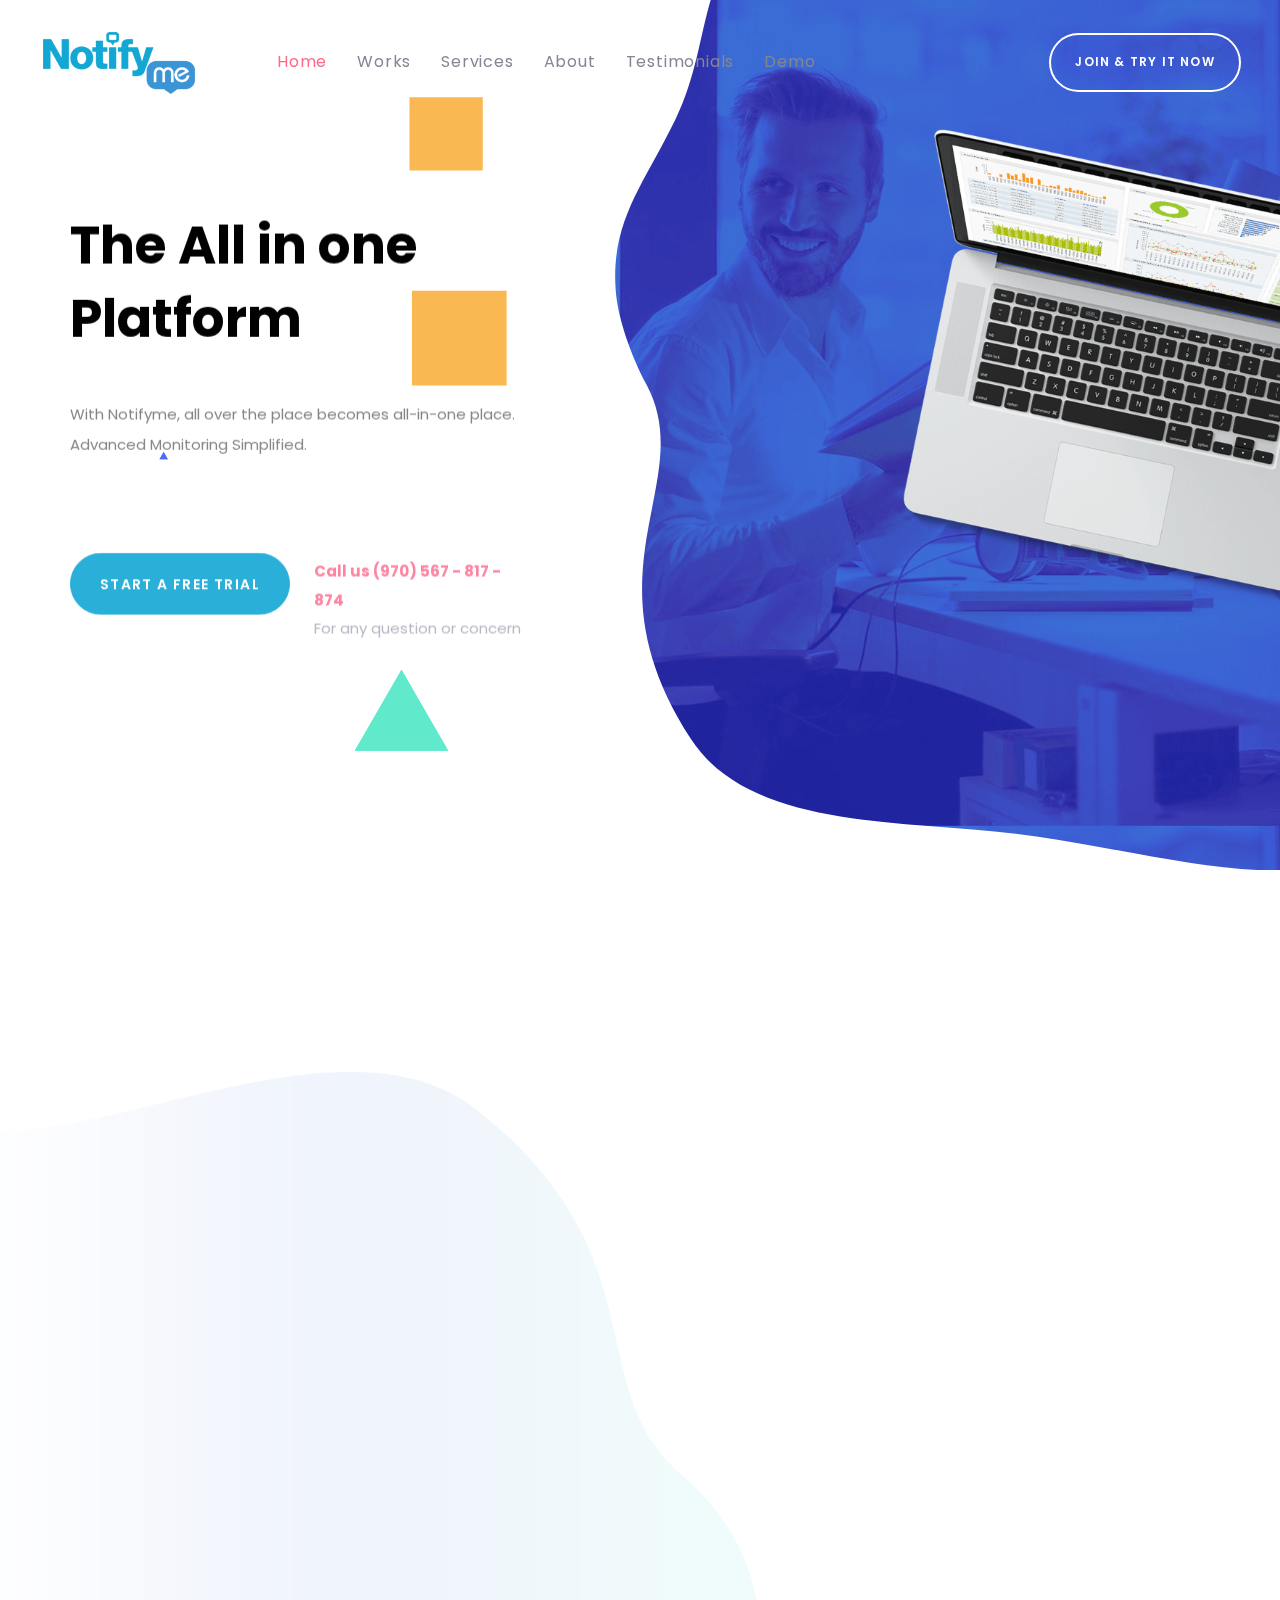
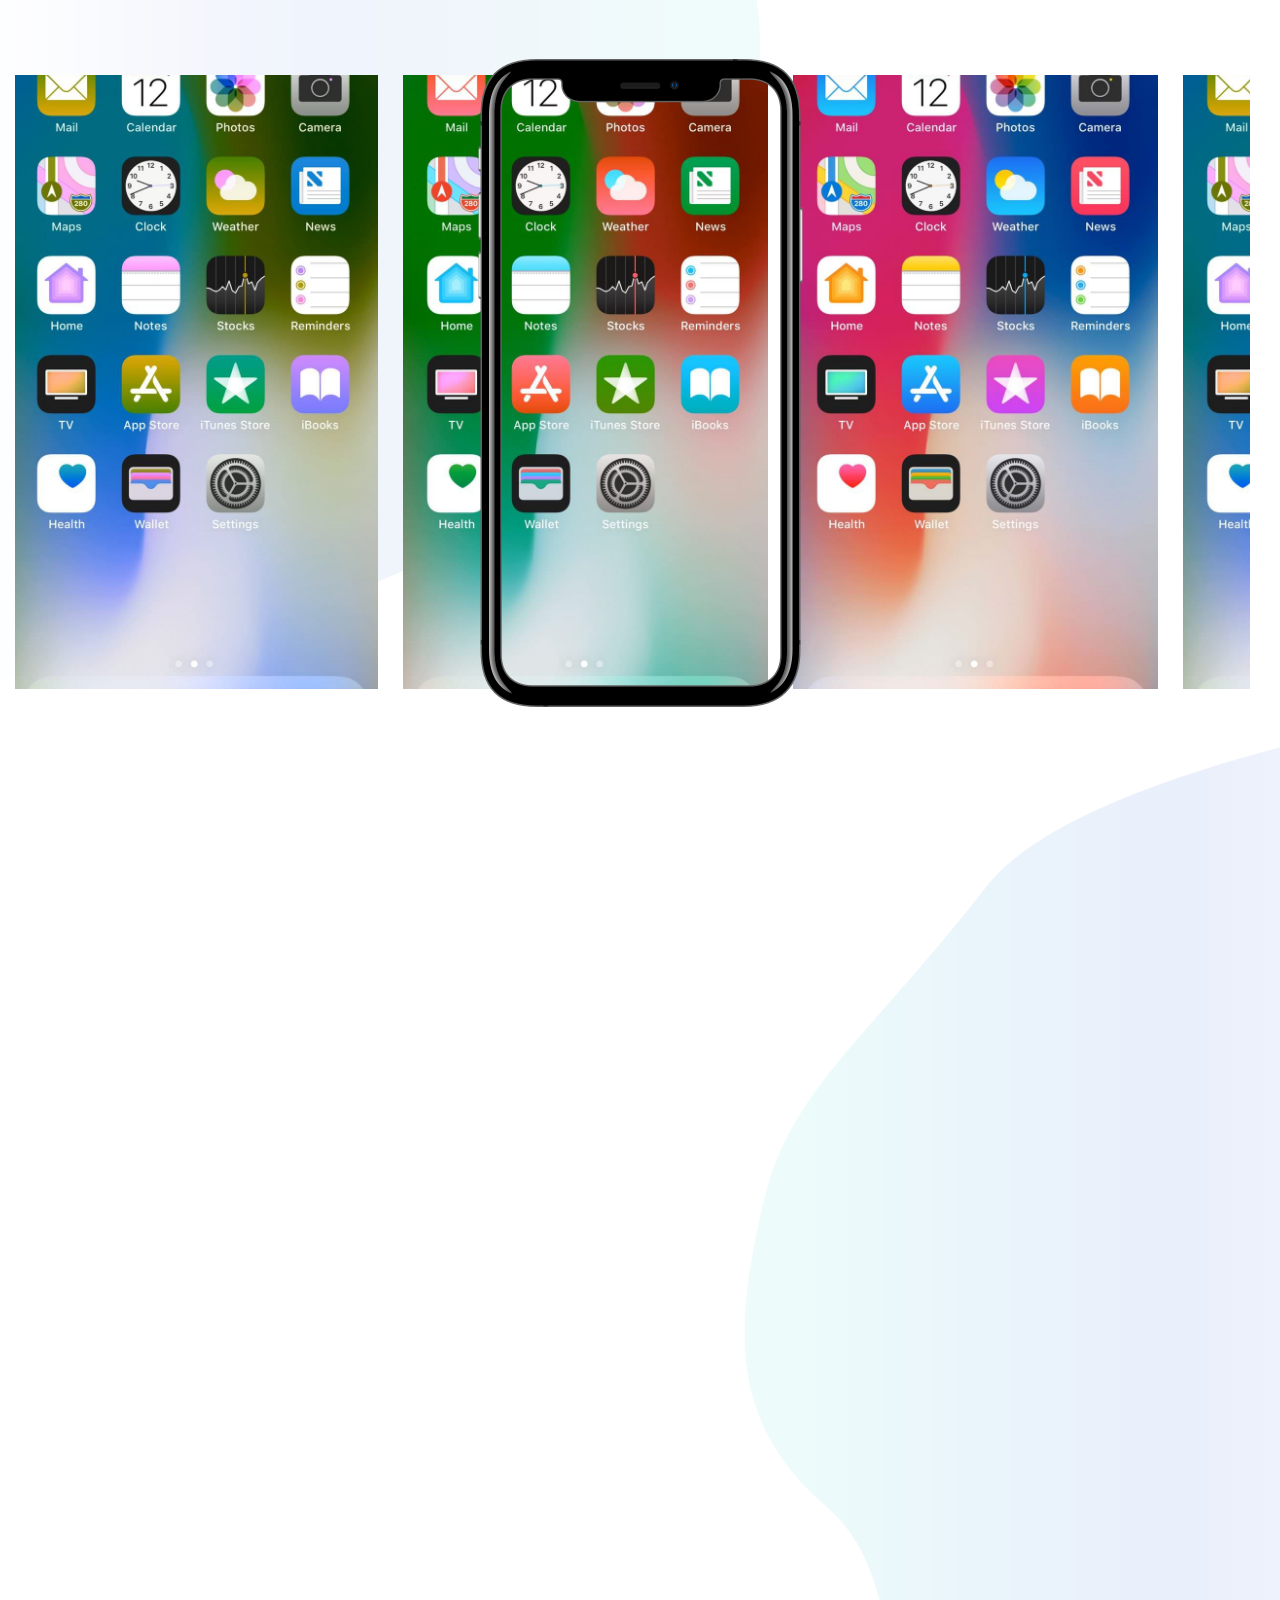
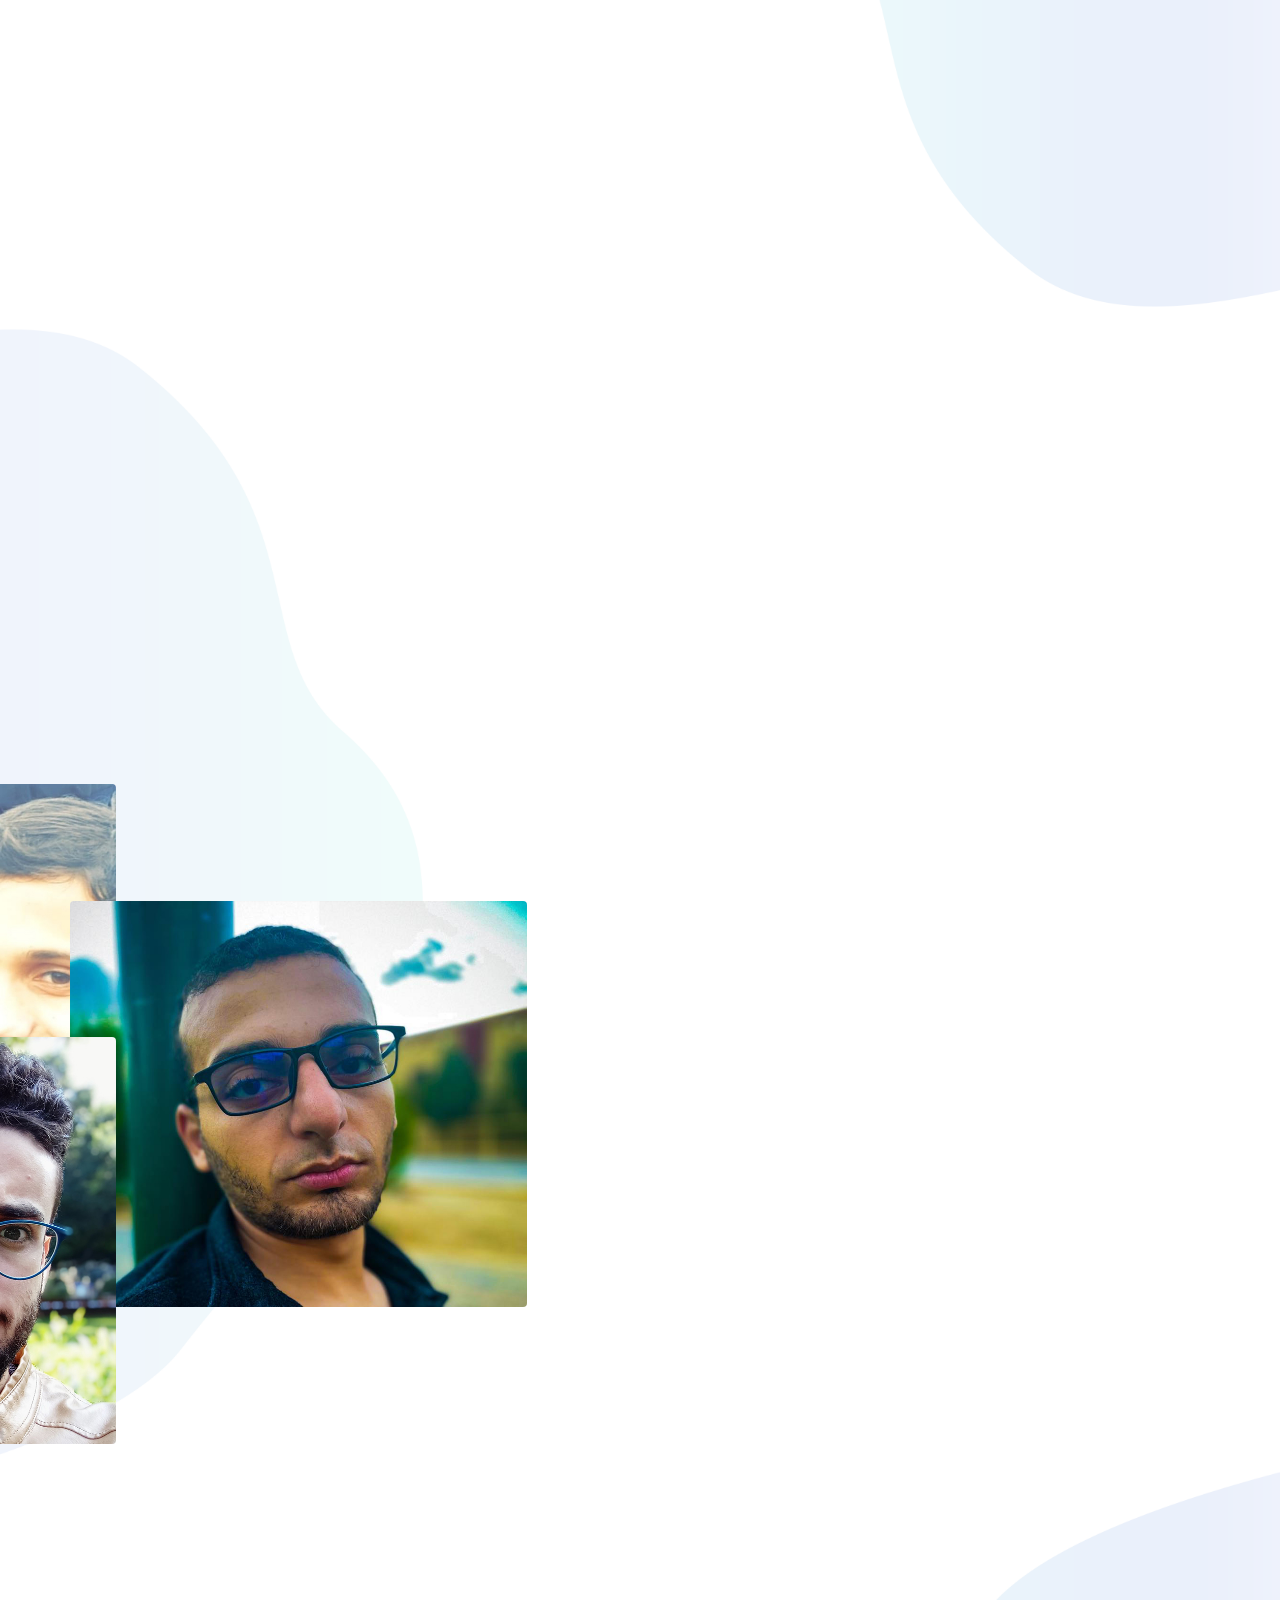
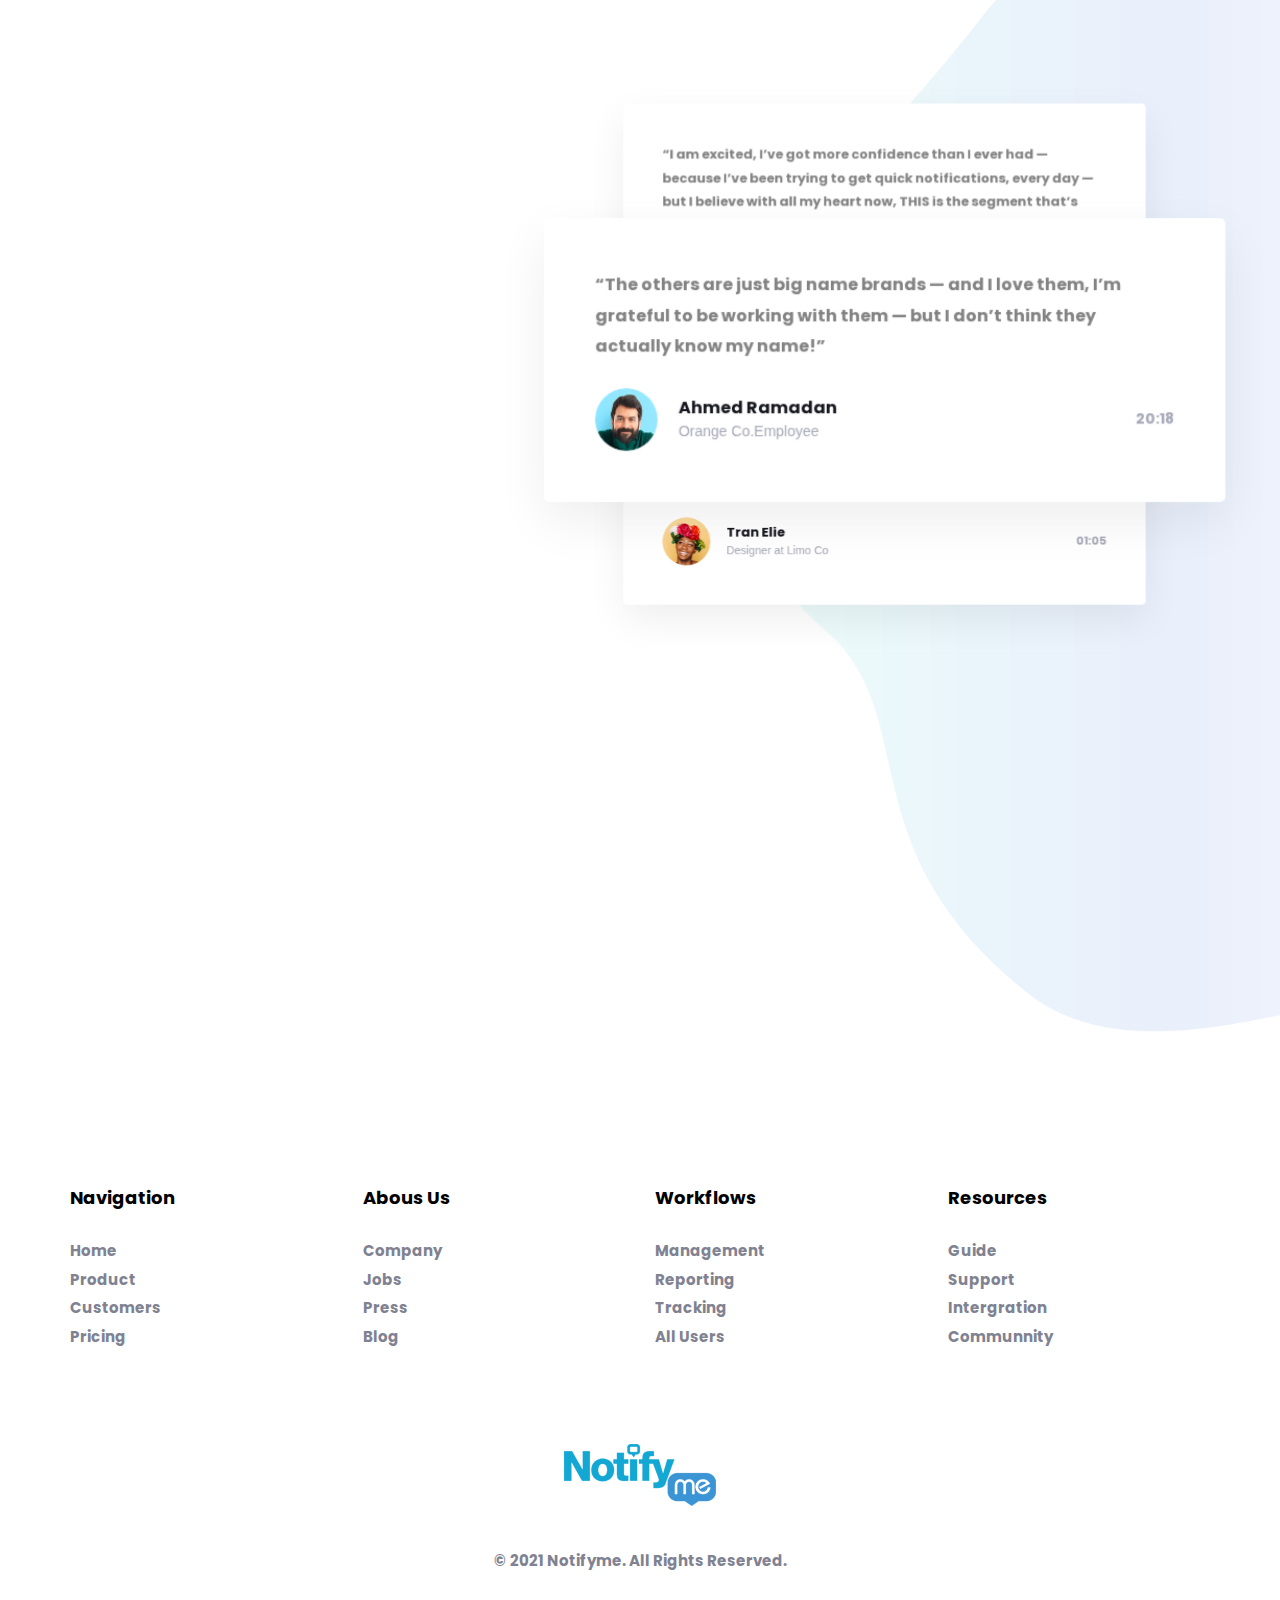
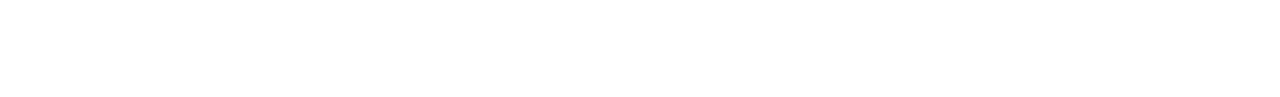
<file: index.html>
<!DOCTYPE html>
<html lang="en">
<meta http-equiv="content-type" content="text/html;charset=UTF-8" />

<head>
    <meta charset="utf-8">
    <meta http-equiv="X-UA-Compatible" content="IE=edge">
    <meta name="viewport" content="width=device-width, initial-scale=1, shrink-to-fit=no">
    <meta name="theme-color" content="#3ed2a7">
    <link rel="shortcut icon" href="favicon.png" />
    <title>Notify-Me - Landing Page</title>
    <link href="https://fonts.googleapis.com/css?family=Poppins:400,700" rel="stylesheet">
    <link rel="stylesheet" href="assets/vendors/liquid-icon/liquid-icon.min.css" />
    <link rel="stylesheet" href="assets/vendors/font-awesome/css/font-awesome.min.css" />
    <link rel="stylesheet" href="assets/css/theme-vendors.min.css" />
    <link rel="stylesheet" href="assets/css/theme.min.css" />
    <link rel="stylesheet" href="assets/css/themes/creative.css" />
    <script async src="assets/vendors/modernizr.min.js"></script>
</head>

<body data-mobile-nav-trigger-alignment="right" data-mobile-nav-align="left" data-mobile-nav-style="modern" data-mobile-nav-shceme="gray" data-mobile-header-scheme="gray" data-mobile-nav-breakpoint="1199">
    <div id="wrap">
        <header class="main-header main-header-overlay" data-sticky-header="true" data-sticky-options='{ "stickyTrigger": "first-section" }'>
            <div class="mainbar-wrap">
                <div class="megamenu-hover-bg"></div>
                <div class="container-fluid mainbar-container">
                    <div class="mainbar">
                        <div class="row mainbar-row align-items-lg-stretch px-4">
                            <div class="col-auto pr-5">
                                <div class="navbar-header">
                                    <a class="navbar-brand" href="index.html" rel="home">
                                        <span class="navbar-brand-inner">
                                            <img class="logo-dark" src="assets/img/logo/notifyme.png" alt="Notifyme App Template">
                                            <img class="logo-sticky" src="assets/img/logo/notifyme.png" alt="Notifyme App Template">
                                            <img class="mobile-logo-default" src="assets/img/logo/notifyme.png" alt="Notifyme App Template">
                                            <img class="logo-default" src="assets/img/logo/notifyme.png" alt="Notifyme App Template">
                                        </span>
                                    </a>
                                    <button type="button" class="navbar-toggle collapsed nav-trigger style-mobile" data-toggle="collapse" data-target="#main-header-collapse" aria-expanded="false" data-changeclassnames='{ "html": "mobile-nav-activated overflow-hidden" }'>
                                        <span class="sr-only">Toggle navigation</span>
                                        <span class="bars">
                                            <span class="bar"></span>
                                            <span class="bar"></span>
                                            <span class="bar"></span>
                                        </span>
                                    </button>
                                </div>
                            </div>
                            <div class="col">
                                <div class="collapse navbar-collapse" id="main-header-collapse">
                                    <ul id="primary-nav" class="main-nav nav align-items-lg-stretch justify-content-lg-start" data-submenu-options='{ "toggleType":"fade", "handler":"mouse-in-out" }' data-localscroll="true">
                                        <li>
                                            <a href="#content">
                                                <span class="link-icon"></span>
                                                <span class="link-txt">
                                                    <span class="link-ext"></span>
                                                    <span class="txt">Home</span>
                                                </span>
                                            </a>
                                        </li>
                                        <li>
                                            <a href="#work">
                                                <span class="link-icon"></span>
                                                <span class="link-txt">
                                                    <span class="link-ext"></span>
                                                    <span class="txt">Works</span>
                                                </span>
                                            </a>
                                        </li>
                                        <li>
                                            <a href="#services">
                                                <span class="link-icon"></span>
                                                <span class="link-txt">
                                                    <span class="link-ext"></span>
                                                    <span class="txt">Services</span>
                                                </span>
                                            </a>
                                        </li>
                                        <li>
                                            <a href="#about">
                                                <span class="link-icon"></span>
                                                <span class="link-txt">
                                                    <span class="link-ext"></span>
                                                    <span class="txt">About</span>
                                                </span>
                                            </a>
                                        </li>
                                        <li>
                                            <a href="#testimonials">
                                                <span class="link-icon"></span>
                                                <span class="link-txt">
                                                    <span class="link-ext"></span>
                                                    <span class="txt">Testimonials</span>
                                                </span>
                                            </a>
                                        </li>
                                        <li>
                                            <a href="#demo">
                                                <span class="link-icon"></span>
                                                <span class="link-txt">
                                                    <span class="link-ext"></span>
                                                    <span class="txt">Demo</span>
                                                </span>
                                            </a>
                                        </li>
                                    </ul>
                                </div>
                            </div>
                            <div class="col text-right">
                                <div class="header-module">
                                    <a href="#" target="_blank" class="btn btn-default text-uppercase circle btn-bordered border-thick font-size-12 font-weight-semibold btn-white">
                                        <span>
                                            <span class="btn-txt">Join & Try It Now</span>
                                        </span>
                                    </a>
                                </div>
                            </div>
                        </div>
                    </div>
                </div>
            </div>
        </header>
        <main id="content" class="content">
            <section class="vc_row fullheight d-flex flex-wrap align-items-center pb-50">
                <div class="lqd-particles-bg-wrap">
                    <div class="ld-particles-container">
                        <div class="ld-particles-inner" id="ld-1527244273759-519b63e0-a9d6" data-particles="true" data-particles-options='{"particles":{"number":{"value":5,"density":2},"color":{"value":["#f9b851","#60eacb","#ff97af","#4e6bff"]},"shape":{"type":["circle","edge","triangle"]},"size":{"value":55,"random":true,"anim":{"enable":true,"size_min":40,"speed":5}},"move":{"enable":true,"direction":"right","speed":1,"random":true,"out_mode":"out","attract":{"enable":true,"rotateX":1200,"rotateY":600}}},"interactivity":[],"retina_detect":true}'>
                        </div>
                    </div>
                </div>
                <div class="container">
                    <div class="row d-flex flex-wrap align-items-center">
                        <div class="lqd-column col-lg-5 col-md-6 lqd-column" data-custom-animations="true" data-ca-options='{"triggerHandler":"inview","animationTarget":"all-childs","duration":1200,"delay":100,"initValues":{"translateY":51,"opacity":0},"animations":{"translateY":0,"opacity":1}}'>
                            <div class="ld-fancy-heading mask-text">
                                <h1 data-split-text="true" data-custom-animations="true" data-ca-options='{"triggerHandler":"inview","animationTarget":".split-inner","duration":1200,"delay":100,"easing":"easeOutQuint","direction":"forward","initValues":{"scale":1},"animations":{"scale":1}}' data-split-options='{"type":"lines"}'>
                                    <span class="ld-fh-txt"> The All in one Platform</span>
                                </h1>
                            </div>
                            <div class="ld-fancy-heading mask-text mb-75">
                                <p data-split-text="true" data-custom-animations="true" data-ca-options='{"triggerHandler":"inview","animationTarget":".split-inner","duration":1200,"delay":100,"easing":"easeOutQuint","direction":"forward","initValues":{"scale":1},"animations":{"scale":1}}' data-split-options='{"type":"lines"}'>
                                    <span class="ld-fh-txt">With Notifyme, all over the place becomes all-in-one place.
                                        <br>
                                        Advanced Monitoring Simplified.
                                        <!-- We believe that designing product and services to help our clients is the only way to have a real impact on their business. -->
                                    </span>
                                </p>
                            </div>
                            <div class="row">
                                <div class="lqd-column col-sm-6 mb-3 mb-md-0">
                                    <a href="#" class="btn btn-solid text-uppercase circle btn-bordered border-thin font-size-14 font-weight-semibold" data-localscroll="true" data-localscroll-options='{"scrollBelowSection":true}'>
                                        <span>
                                            <span class="btn-txt">START A FREE TRIAL</span>
                                        </span>
                                    </a>
                                </div>
                                <div class="lqd-column col-sm-6">
                                    <div class="ld-fancy-heading">
                                        <p>
                                            <span class="ld-fh-txt">
                                                <strong><span style="color: #fe688b">Call us (970) 567 - 817 - 874</span></strong>
                                                <br>
                                                <span style="color: #a7a9b8">For any question or concern</span>
                                            </span>
                                        </p>
                                    </div>
                                </div>
                            </div>
                        </div>
                        <div class="lqd-column col-lg-7 col-md-6 hidden-xs hidden-sm hidden-md">
                            <div class="ld-masked-image" data-dynamic-shape="true">
                                <svg version="1.1" class="scene" width="0" height="0" preserveAspectRatio="none" viewBox="0 0 1440 800">
                                    <defs>
                                        <clipPath id="masked-image-1">
                                            <path fill="black" d="M131,40 C84.135,83.534 96.819,148.446 63.283,217.394 C31.508,282.723 -3.621,324.812 1.461,394.323 C3.451,421.533 12.117,449.828 29.796,480.002 C87.412,578.34 -15.301,663.448 94.611,833.387 C156.302,928.77 316.559,918.015 435.971,936.052 C572.741,956.711 653.384,1003.601 753.566,971.715 C877.689,932.209 924.99262,809.932822 972.63862,707.700822 C1063.84662,512.000822 1038.71071,197.732895 884.476705,67.2268952 C788.919705,-13.6291048 714.704,70.008 529,43 C339.693,15.468 212.609,-35.808 131,40 Z" pathdata:id="
											M175.270836,26.7977911 C128.405836,70.3317911 129.938279,144.739124 96.4022789,213.687124 C64.6272789,279.016124 41.242383,286.071679 46.324383,355.582679 C48.314383,382.792679 79.5246278,459.251586 88.7738696,492.334164 C116.497714,591.496483 -75.3047466,680.552915 34.6072534,850.491915 C96.2982534,945.874915 281.559,906.015 400.971,924.052 C537.741,944.711 678.161685,902.348368 778.343685,870.462368 C902.466685,830.956368 927.354,806.232 975,704 C1066.208,508.3 1058.68971,185.848951 904.455709,55.3429506 C808.898709,-25.5130494 786.027661,117.60054 600.323661,90.5925401 C411.016661,63.0605401 256.879836,-49.0102089 175.270836,26.7977911 Z;
											M200.391256,6 C138.06059,22.7990703 77.9622177,42.6445401 44.4262177,111.59254 C12.6512177,176.92154 -4.1051307,212.01786 0.976869296,281.52886 C2.9668693,308.73886 99.0297526,534.545109 108.278994,567.627688 C136.002839,666.790006 -29.1381304,721.523368 80.7738696,891.462368 C142.46487,986.845368 331.636556,840.153183 451.048556,858.190183 C587.818556,878.849183 705.371102,948.496676 805.553102,916.610676 C929.676102,877.104676 941.497784,689.3436 989.143784,587.1116 C1080.35178,391.4116 1050.68971,206.848951 896.455709,76.3429506 C800.898709,-4.5130494 778.027661,138.60054 592.323661,111.59254 C403.016661,84.0605401 312.765712,-24.2866392 200.391256,6 Z" />
                                        </clipPath>
                                    </defs>
                                </svg>
                                <figure class="clip-svg" data-responsive-bg="true" style="clip-path: url(#masked-image-1); -webkit-clip-path: url(#masked-image-1);">
                                    <img src="assets/demo/misc/masked-img-8.png" alt="Image">
                                </figure>
                            </div>
                        </div>
                    </div>
                </div>
            </section>


            <section class="vc_row pt-80 pb-120">
                <div class="container">
                    <div class="row">
                        <div class="lqd-column col-lg-6">
                            <header class="fancy-title" data-custom-animations="true" data-ca-options='{"triggerHandler":"inview","animationTarget":"all-childs","duration":1200,"delay":100,"easing":"easeOutQuint","direction":"forward","initValues":{"translateX":-32,"opacity":0},"animations":{"translateX":0,"opacity":1}}'>
                                <h6 class="text-uppercase ltr-sp-2 font-size-12 font-weight-semibold text-secondary">Advanced Features Done Simply</h6>
                                <h2 class="mt-md-4 pr-md-7 mb-4">No complicated interfaces. No overwhelming.
                                </h2>
                                <div class="row">
                                    <div class="lqd-column col-xs-4 col-sm-2 pt-3 mb-4">
                                        <div class="lqd-h-sep">
                                            <span class="lqd-h-sep-inner"></span>
                                        </div>
                                    </div>
                                    <div class="lqd-column col-sm-10 col-xs-12">
                                        <p> Notifyme simple and intuitive interface makes it effortless to setup and manage your service! <br> Notifyme tracks your web pages and multi-step processes around the clock from multiple geographic regions. If your website slows or fails, Notifyme alerts your staff within minutes for faster recoveries.</p>
                                    </div>
                                </div>
                            </header>
                        </div>
                        <div class="lqd-column col-lg-5 col-md-6 col-lg-offset-1">
                            <div class="lqd-iconbox-stack" data-custom-animations="true" data-ca-options='{"triggerHandler":"inview","animationTarget":"all-childs","duration":"1200","startDelay":"400","delay":"100","easing":"easeOutQuint","direction":"forward","initValues":{"scaleX":0.25,"scaleY":0.25,"opacity":0},"animations":{"scaleX":1,"scaleY":1,"opacity":1}}'>
                                <div class="iconbox iconbox-round iconbox-shadow iconbox-heading-xs iconbox-filled d-inline-flex iconbox-blue" data-plugin-options='{"color": "#3d59e8"}'>
                                    <div class="iconbox-icon-wrap">
                                        <span class="iconbox-icon-container">
                                            <svg version="1.1" xmlns="http://www.w3.org/2000/svg" xmlns:xlink="http://www.w3.org/1999/xlink" x="0px" y="0px" width="64px" height="64px" viewBox="0 0 64 64" enable-background="new 0 0 64 64" xml:space="preserve">
                                                <defs xmlns="http://www.w3.org/2000/svg">
                                                    <linearGradient gradientUnits="userSpaceOnUse" id="grad874540" x1="0%" y1="0%" x2="0%" y2="100%">
                                                        <stop offset="0%" stop-color="rgb(61, 89, 232)"></stop>
                                                        <stop offset="100%" stop-color="rgb(61, 89, 232)"></stop>
                                                    </linearGradient>
                                                </defs>
                                                <g>
                                                    <rect x="1" y="10" fill="none" stroke="url(#grad874540)" stroke-width="2" stroke-miterlimit="10" width="62" height="41"></rect>
                                                    <line fill="none" stroke="url(#grad874540)" stroke-width="2" stroke-miterlimit="10" x1="22" y1="63" x2="42" y2="63"></line>
                                                    <line fill="none" stroke="url(#grad874540)" stroke-width="2" stroke-miterlimit="10" x1="32" y1="63" x2="32" y2="51"></line>
                                                </g>
                                                <line fill="none" stroke="url(#grad874540)" stroke-width="2" stroke-miterlimit="10" x1="1" y1="43" x2="64" y2="43"></line>
                                            </svg>
                                        </span>
                                    </div>
                                    <div class="contents">
                                        <p class="font-size-14">
                                            <strong>WEB PAGES<strong>
                                        </p>
                                    </div>
                                </div>
                                <div class="iconbox iconbox-round iconbox-shadow iconbox-heading-xs iconbox-filled d-inline-flex iconbox-pink" data-plugin-options='{"color": "#fe688b"}'>
                                    <div class="iconbox-icon-wrap">
                                        <span class="iconbox-icon-container">
                                            <svg version="1.0" xmlns="http://www.w3.org/2000/svg" xmlns:xlink="http://www.w3.org/1999/xlink" x="0px" y="0px" width="64px" height="64px" viewBox="0 0 64 64" enable-background="new 0 0 64 64" xml:space="preserve">
                                                <defs xmlns="http://www.w3.org/2000/svg">
                                                    <linearGradient gradientUnits="userSpaceOnUse" id="grad681643" x1="0%" y1="0%" x2="0%" y2="100%">
                                                        <stop offset="0%" stop-color="rgb(254, 104, 139)"></stop>
                                                        <stop offset="100%" stop-color="rgb(254, 104, 139)"></stop>
                                                    </linearGradient>
                                                </defs>
                                                <polygon fill="none" stroke="url(#grad681643)" stroke-width="2" stroke-miterlimit="10" points="1,25 12,59 52,59 63,25 "></polygon>
                                                <line fill="none" stroke="url(#grad681643)" stroke-width="2" stroke-miterlimit="10" x1="14" y1="25" x2="22" y2="5"></line>
                                                <line fill="none" stroke="url(#grad681643)" stroke-width="2" stroke-miterlimit="10" x1="50" y1="25" x2="42" y2="5"></line>
                                                <polyline fill="none" stroke="url(#grad681643)" stroke-width="2" stroke-linejoin="bevel" stroke-miterlimit="10" points="23,41 30,48 43,35 "></polyline>
                                            </svg>
                                        </span>
                                    </div>
                                    <div class="contents">
                                        <p class="font-size-14">
                                            <strong>ECOMMERCE SITES</strong>
                                        </p>
                                    </div>
                                </div>
                                <div class="iconbox iconbox-round iconbox-shadow iconbox-heading-xs iconbox-filled d-inline-flex iconbox-green" data-plugin-options='{"color": "#28d5a7"}'>
                                    <div class="iconbox-icon-wrap">
                                        <span class="iconbox-icon-container">
                                            <svg version="1.1" xmlns="http://www.w3.org/2000/svg" xmlns:xlink="http://www.w3.org/1999/xlink" x="0px" y="0px" width="64px" height="64px" viewBox="0 0 64 64" enable-background="new 0 0 64 64" xml:space="preserve">
                                                <defs xmlns="http://www.w3.org/2000/svg">
                                                    <linearGradient gradientUnits="userSpaceOnUse" id="grad395875" x1="0%" y1="0%" x2="0%" y2="100%">
                                                        <stop offset="0%" stop-color="rgb(40, 213, 167)"></stop>
                                                        <stop offset="100%" stop-color="rgb(40, 213, 167)"></stop>
                                                    </linearGradient>
                                                </defs>
                                                <rect x="1" y="7" fill="none" stroke="url(#grad395875)" stroke-width="2" stroke-miterlimit="10" width="62" height="50"></rect>
                                                <line fill="none" stroke="url(#grad395875)" stroke-width="2" stroke-miterlimit="10" x1="1" y1="15" x2="63" y2="15"></line>
                                                <line fill="none" stroke="url(#grad395875)" stroke-width="2" stroke-miterlimit="10" x1="10" y1="11" x2="6" y2="11"></line>
                                                <line fill="none" stroke="url(#grad395875)" stroke-width="2" stroke-miterlimit="10" x1="18" y1="11" x2="14" y2="11"></line>
                                                <line fill="none" stroke="url(#grad395875)" stroke-width="2" stroke-miterlimit="10" x1="26" y1="11" x2="22" y2="11"></line>
                                                <polyline fill="none" stroke="url(#grad395875)" stroke-width="2" stroke-linejoin="bevel" stroke-miterlimit="10" points="23,35 30,42 43,29 "></polyline>
                                            </svg>
                                        </span>
                                    </div>
                                    <div class="contents">
                                        <p class="font-size-14">
                                            <strong> MULTI-PAGE PROCESSES</strong>
                                        </p>
                                    </div>
                                </div>
                            </div>
                        </div>
                    </div>
                </div>
            </section>


            <section class="vc_row pt-100 pb-100" id="work">
                <div class="container-fluid">
                    <div class="row">
                        <div class="lqd-column col-md-12">
                            <div class="ld-carousel-phone ld-carousel-phone-style-2">
                                <div class="ld-carousel-phone-inner">
                                    <div class="mockup-container">
                                        <div class="mockup-inner">
                                            <figure class="text-center">
                                                <img src="assets/img/mockups/phone/mockup-1.png" alt="Phone">
                                            </figure>
                                        </div>
                                    </div>
                                    <div class="mockup-content-container">
                                        <div class="mockup-content-inner">
                                            <div class="carousel-container carousel-nav-floated carousel-nav-middle carousel-nav-bordered carousel-nav-circle carousel-nav-sm">
                                                <div class="carousel-items row" data-lqd-flickity='{ "groupCells": false, "wrapAround": true, "cellAlign": "center" }'>
                                                    <div class="carousel-item col-xs-12">
                                                        <img src="assets/demo/misc/screen-1.jpg" alt="Sakura">
                                                    </div>
                                                    <div class="carousel-item col-xs-12">
                                                        <img src="assets/demo/misc/screen-2.jpg" alt="Sakura">
                                                    </div>
                                                    <div class="carousel-item col-xs-12">
                                                        <img src="assets/demo/misc/screen-3.jpg" alt="Sakura">
                                                    </div>
                                                    <div class="carousel-item col-xs-12">
                                                        <img src="assets/demo/misc/screen-1.jpg" alt="Sakura">
                                                    </div>
                                                    <div class="carousel-item col-xs-12">
                                                        <img src="assets/demo/misc/screen-2.jpg" alt="Sakura">
                                                    </div>
                                                    <div class="carousel-item col-xs-12">
                                                        <img src="assets/demo/misc/screen-3.jpg" alt="Sakura">
                                                    </div>
                                                </div>
                                            </div>
                                        </div>
                                    </div>
                                </div>
                            </div>
                        </div>
                    </div>
                </div>
            </section>


            <section class="vc_row pt-30 pb-60" id="services">
                <div class="container">
                    <div class="row">
                        <div class="lqd-column col-md-10 col-md-offset-1">
                            <header class="fancy-title text-center mb-75" data-custom-animations="true" data-ca-options='{"triggerHandler":"inview","animationTarget":"all-childs","duration":1200,"delay":100,"initValues":{"translateY":80,"opacity":0},"animations":{"translateY":0,"opacity":1}}'>
                                <h6 class="text-uppercase ltr-sp-2 font-size-12 font-weight-semibold text-secondary">WE CHOOSE NOTIFYME</h6>
                                <h2 class="mt-4 mb-4">Advanced Features Done Simply</h2>
                                <div class="row">
                                    <div class="lqd-column col-md-6 col-md-offset-3 px-md-5">
                                        <p>Notifyme tracks your web pages and multi-step processes around the clock from multiple geographic regions.</p>
                                    </div>
                                </div>
                            </header>
                        </div>
                    </div>
                    <div class="row" data-custom-animations="true" data-ca-options='{"triggerHandler":"inview","animationTarget":"all-childs","duration":"1200","delay":"180","initValues":{"scale":0.8,"opacity":0},"animations":{"scale":1,"opacity":1}}'>
                        <div class="lqd-column col-md-6">
                            <div class="iconbox iconbox-side iconbox-semiround iconbox-shadow iconbox-heading-sm iconbox-filled" id="ld_icon_box_5c4e9c4475e68" data-plugin-options='{"color":"#3d59e8"}'>
                                <div class="iconbox-icon-wrap">
                                    <span class="iconbox-icon-container">
                                        <svg version="1.1" xmlns="http://www.w3.org/2000/svg" xmlns:xlink="http://www.w3.org/1999/xlink" x="0px" y="0px" width="64px" height="64px" viewBox="0 0 64 64" enable-background="new 0 0 64 64" xml:space="preserve">
                                            <defs xmlns="http://www.w3.org/2000/svg">
                                                <linearGradient gradientUnits="userSpaceOnUse" id="grad951863" x1="0%" y1="0%" x2="0%" y2="100%">
                                                    <stop offset="0%" stop-color="rgb(61, 89, 232)"></stop>
                                                    <stop offset="100%" stop-color="rgb(61, 89, 232)"></stop>
                                                </linearGradient>
                                            </defs>
                                            <path fill="none" stroke="url(#grad951863)" stroke-width="2" stroke-miterlimit="10" d="M53.92,10.081c12.107,12.105,12.107,31.732,0,43.838 c-12.106,12.108-31.734,12.108-43.84,0c-12.107-12.105-12.107-31.732,0-43.838C22.186-2.027,41.813-2.027,53.92,10.081z"></path>
                                            <circle fill="none" stroke="url(#grad951863)" stroke-width="2" stroke-miterlimit="10" cx="32" cy="32" r="22.999"></circle>
                                            <circle fill="none" stroke="url(#grad951863)" stroke-width="2" stroke-miterlimit="10" cx="32" cy="32" r="15"></circle>
                                            <circle fill="none" stroke="url(#grad951863)" stroke-width="2" stroke-miterlimit="10" cx="32" cy="32" r="6.999"></circle>
                                        </svg>
                                    </span>
                                </div>
                                <div class="contents">
                                    <h3 class="mb-2">Newest technology</h3>
                                    <p>Provide an IT free of Interruptions Intuitive, customizable, scalable – the perfect solution for your work. </p>
                                    <!--Best Quick And Simple with the newest technology options.-->
                                </div>
                            </div>
                        </div>
                        <div class="lqd-column col-md-6">
                            <div class="iconbox iconbox-side iconbox-semiround iconbox-shadow iconbox-heading-sm iconbox-filled" id="ld_icon_box_5c4e9c4475e69" data-plugin-options='{"color":"#28d5a7"}'>
                                <div class="iconbox-icon-wrap">
                                    <span class="iconbox-icon-container">
                                        <svg version="1.1" xmlns="http://www.w3.org/2000/svg" xmlns:xlink="http://www.w3.org/1999/xlink" x="0px" y="0px" width="64px" height="64px" viewBox="0 0 64 64" enable-background="new 0 0 64 64" xml:space="preserve">
                                            <defs xmlns="http://www.w3.org/2000/svg">
                                                <linearGradient gradientUnits="userSpaceOnUse" id="grad84546" x1="0%" y1="0%" x2="0%" y2="100%">
                                                    <stop offset="0%" stop-color="rgb(40, 213, 167)"></stop>
                                                    <stop offset="100%" stop-color="rgb(40, 213, 167)"></stop>
                                                </linearGradient>
                                            </defs>
                                            <polygon fill="none" stroke="url(#grad84546)" stroke-width="2" stroke-miterlimit="10" points="1,63 1,2 62,63 "></polygon>
                                            <polygon fill="none" stroke="url(#grad84546)" stroke-width="2" stroke-miterlimit="10" points="14,54 14,30 38,54 "></polygon>
                                            <line fill="none" stroke="url(#grad84546)" stroke-width="2" stroke-miterlimit="10" x1="8" y1="22" x2="2" y2="22"></line>
                                            <line fill="none" stroke="url(#grad84546)" stroke-width="2" stroke-miterlimit="10" x1="6" y1="30" x2="2" y2="30"></line>
                                            <line fill="none" stroke="url(#grad84546)" stroke-width="2" stroke-miterlimit="10" x1="8" y1="38" x2="2" y2="38"></line>
                                            <line fill="none" stroke="url(#grad84546)" stroke-width="2" stroke-miterlimit="10" x1="6" y1="46" x2="2" y2="46"></line>
                                            <line fill="none" stroke="url(#grad84546)" stroke-width="2" stroke-miterlimit="10" x1="8" y1="54" x2="2" y2="54"></line>
                                            <polygon fill="none" stroke="url(#grad84546)" stroke-width="2" stroke-miterlimit="10" points="25,1 19,7 55,43 63,45 61,37 "></polygon>
                                            <line fill="none" stroke="url(#grad84546)" stroke-width="2" stroke-miterlimit="10" x1="25" y1="13" x2="31" y2="7"></line>
                                        </svg>
                                    </span>
                                </div>
                                <div class="contents">
                                    <h3 class="mb-2">Fully integrated</h3>
                                    <p>Notifyme Remote Management is completely integrated in your environment – roll out a comprehensive solution with just a few clicks.</p>
                                </div>
                            </div>
                        </div>
                        <div class="lqd-column col-md-6">
                            <div class="iconbox iconbox-side iconbox-semiround iconbox-shadow iconbox-heading-sm iconbox-filled" id="ld_icon_box_5c4e9c4475e70" data-plugin-options='{"color":"#f9b851"}'>
                                <div class="iconbox-icon-wrap">
                                    <span class="iconbox-icon-container">
                                        <svg version="1.1" xmlns="http://www.w3.org/2000/svg" xmlns:xlink="http://www.w3.org/1999/xlink" x="0px" y="0px" width="64px" height="64px" viewBox="0 0 64 64" enable-background="new 0 0 64 64" xml:space="preserve">
                                            <defs xmlns="http://www.w3.org/2000/svg">
                                                <linearGradient gradientUnits="userSpaceOnUse" id="grad81353" x1="0%" y1="0%" x2="0%" y2="100%">
                                                    <stop offset="0%" stop-color="rgb(249, 184, 81)"></stop>
                                                    <stop offset="100%" stop-color="rgb(249, 184, 81)"></stop>
                                                </linearGradient>
                                            </defs>
                                            <path fill="none" stroke="url(#grad81353)" stroke-width="2" stroke-miterlimit="10" d="M32.001,0.887c17.184,0,31.113,13.929,31.112,31.113 C63.114,49.185,49.184,63.115,32,63.113C14.815,63.114,0.887,49.185,0.888,32.001C0.885,14.816,14.815,0.887,32.001,0.887z"></path>
                                            <line fill="none" stroke="url(#grad81353)" stroke-width="2" stroke-miterlimit="10" x1="32" y1="1" x2="32" y2="63"></line>
                                            <line fill="none" stroke="url(#grad81353)" stroke-width="2" stroke-miterlimit="10" x1="63" y1="32" x2="1" y2="32"></line>
                                            <path fill="none" stroke="url(#grad81353)" stroke-width="2" stroke-miterlimit="10" d="M30,1c0,0-14,11-14,31s14,31,14,31"></path>
                                            <path fill="none" stroke="url(#grad81353)" stroke-width="2" stroke-miterlimit="10" d="M34,1c0,0,14,11,14,31S34,63,34,63"></path>
                                            <path fill="none" stroke="url(#grad81353)" stroke-width="2" stroke-miterlimit="10" d="M8,12c0,0,5,10,24,10s24-10,24-10"></path>
                                            <path fill="none" stroke="url(#grad81353)" stroke-width="2" stroke-miterlimit="10" d="M8,52c0,0,5-10,24-10s24,10,24,10"></path>
                                        </svg>
                                    </span>
                                </div>
                                <div class="contents">
                                    <h3 class="mb-2">Scalable</h3>
                                    <p>Benefit from a managed solution that is able to adapt as quickly and flexibly as you do. Whether your concern Notifyme can accommodate this without any impact on performance.</p>
                                </div>
                            </div>
                        </div>
                        <div class="lqd-column col-md-6">
                            <div class="iconbox iconbox-side iconbox-semiround iconbox-shadow iconbox-heading-sm iconbox-filled" id="ld_icon_box_5c4e9c4475e71" data-plugin-options='{"color":"#fe688b"}'>
                                <div class="iconbox-icon-wrap">
                                    <span class="iconbox-icon-container">
                                        <svg version="1.0" xmlns="http://www.w3.org/2000/svg" xmlns:xlink="http://www.w3.org/1999/xlink" x="0px" y="0px" width="64px" height="64px" viewBox="0 0 64 64" enable-background="new 0 0 64 64" xml:space="preserve">
                                            <defs xmlns="http://www.w3.org/2000/svg">
                                                <linearGradient gradientUnits="userSpaceOnUse" id="grad611408" x1="0%" y1="0%" x2="0%" y2="100%">
                                                    <stop offset="0%" stop-color="rgb(254, 104, 139)"></stop>
                                                    <stop offset="100%" stop-color="rgb(254, 104, 139)"></stop>
                                                </linearGradient>
                                            </defs>
                                            <circle fill="none" stroke="url(#grad611408)" stroke-width="2" stroke-miterlimit="10" cx="44" cy="38" r="19"></circle>
                                            <circle fill="none" stroke="url(#grad611408)" stroke-width="2" stroke-miterlimit="10" cx="44" cy="38" r="13"></circle>
                                            <polyline fill="none" stroke="url(#grad611408)" stroke-width="2" stroke-miterlimit="10" points="30,51 1,51 1,57 38,57 38,56 "></polyline>
                                            <polyline fill="none" stroke="url(#grad611408)" stroke-width="2" stroke-miterlimit="10" points="27,45 3,45 3,51 30,51 "></polyline>
                                            <polyline fill="none" stroke="url(#grad611408)" stroke-width="2" stroke-miterlimit="10" points="26,39 5,39 5,45 27,45 "></polyline>
                                            <polyline fill="none" stroke="url(#grad611408)" stroke-width="2" stroke-miterlimit="10" points="26,33 1,33 1,39 26,39 "></polyline>
                                            <polyline fill="none" stroke="url(#grad611408)" stroke-width="2" stroke-miterlimit="10" points="29,27 3,27 3,33 26,33 "></polyline>
                                            <polyline fill="none" stroke="url(#grad611408)" stroke-width="2" stroke-miterlimit="10" points="35,21 1,21 1,27 29,27 "></polyline>
                                            <polyline fill="none" stroke="url(#grad611408)" stroke-width="2" stroke-miterlimit="10" points="40,20 40,15 3,15 3,21 35,21 "></polyline>
                                            <rect x="1" y="9" fill="none" stroke="url(#grad611408)" stroke-width="2" stroke-miterlimit="10" width="37" height="6"></rect>
                                        </svg>
                                    </span>
                                </div>
                                <div class="contents">
                                    <h3 class="mb-2">Honest pricing</h3>
                                    <p>Our services and products are the highest quality work, So on every project we give our clinets what they deserve.</p>
                                </div>
                            </div>
                        </div>
                    </div>
                </div>
            </section>


            <section class="vc_row pt-60 pb-90" id="demo">
                <div class="container">
                    <div class="row d-flex flex-wrap align-items-center">
                        <div class="lqd-column col-lg-5 col-md-6 mb-5 mb-md-0" data-custom-animations="true" data-ca-options='{"triggerHandler":"inview","animationTarget":"all-childs","duration":1200,"delay":160,"initValues":{"translateY":50,"opacity":0},"animations":{"translateY":0,"opacity":1}}'>
                            <header class="fancy-title mb-60">
                                <h6 class="text-uppercase ltr-sp-2 font-size-12 font-weight-semibold text-secondary">HOW WE WORK</h6>
                                <h2 class="mt-4 mb-4">How do we create amazing products !</h2>
                                <p>We have a simple mission: to produce the highest quality work and services for every client, on every project.</p>
                            </header>
                            <a href="https://www.youtube.com/watch?v=1eD-vbN5GlU&amp;feature=youtu.be" class="btn btn-naked text-uppercase fresco btn-icon-left btn-icon-xlg btn-icon-circle btn-icon-solid font-size-12 font-weight-semibold">
                                <span>
                                    <span class="btn-txt">See the demo video ...</span>
                                    <span class="btn-icon font-size-18	"><i class="fa fa-play"></i></span>
                                </span>
                            </a>
                        </div>
                        <div class="lqd-column col-lg-6 col-md-5 col-md-offset-1">
                            <div class="liquid-img-group-single stretch-to-right" data-shadow-style="4" data-roundness="4" data-inview="true" data-animate-shadow="true" data-reveal="true" data-reveal-options='{"direction":"rl","bgcolor":"rgb(25, 38, 47)"}'>
                                <div class="liquid-img-group-img-container">
                                    <div class="liquid-img-container-inner">
                                        <figure>
                                            <img src="assets/demo/banners/banner-1.jpg" alt="Banner" />
                                        </figure>
                                    </div>
                                </div>
                            </div>
                        </div>
                    </div>
                </div>
            </section>


            <section class="vc_row pt-90 pb-150" id="about">
                <div class="container">
                    <div class="row d-flex flex-wrap align-items-center">
                        <div class="lqd-column col-md-5 hidden-xs hidden-sm">
                            <div class="lqd-parallax-team-members">
                                <div class="liquid-img-group-container">
                                    <div class="liquid-img-group-inner">
                                        <div class="liquid-img-group-single" data-roundness="4">
                                            <div class="liquid-img-group-img-container">
                                                <div class="liquid-img-container-inner" data-parallax="true" data-parallax-from='{"translateY":47}' data-parallax-to='{"translateY":-74}' data-parallax-options='{"overflowHidden": false, "easing": "linear"}'>
                                                    <figure>
                                                        <img src="assets/demo/team/team-4.jpg" alt="Team Member" />
                                                    </figure>
                                                </div>
                                            </div>
                                        </div>
                                    </div>
                                </div>
                                <div class="liquid-img-group-container">
                                    <div class="liquid-img-group-inner">
                                        <div class="liquid-img-group-single" data-roundness="4">
                                            <div class="liquid-img-group-img-container">
                                                <div class="liquid-img-container-inner" data-parallax="true" data-parallax-from='{"translateY":83}' data-parallax-to='{"translateY":-94}' data-parallax-options='{"overflowHidden": false, "easing": "linear"}'>
                                                    <figure>
                                                        <img src="assets/demo/team/team-5.jpg" alt="Team Member" />
                                                    </figure>
                                                </div>
                                            </div>
                                        </div>
                                    </div>
                                </div>
                                <div class="liquid-img-group-container">
                                    <div class="liquid-img-group-inner">
                                        <div class="liquid-img-group-single" data-roundness="4">
                                            <div class="liquid-img-group-img-container">
                                                <div class="liquid-img-container-inner" data-parallax="true" data-parallax-from='{"translateY":167}' data-parallax-to='{"translateY":-151}' data-parallax-options='{"overflowHidden": false, "easing": "linear"}'>
                                                    <figure>
                                                        <img src="assets/demo/team/team-6.jpg" alt="Team Member" />
                                                    </figure>
                                                </div>
                                            </div>
                                        </div>
                                    </div>
                                </div>
                            </div>
                        </div>
                        <div class="lqd-column col-md-6 col-md-offset-1" data-custom-animations="true" data-ca-options='{"triggerHandler":"inview","animationTarget":"all-childs","duration":1200,"delay":160,"initValues":{"translateY":50,"opacity":0},"animations":{"translateY":0,"opacity":1}}'>
                            <header class="fancy-title mb-60">
                                <h6 class="text-uppercase ltr-sp-2 font-size-12 font-weight-semibold text-secondary">OUR COMMUNITY</h6>
                                <h2 class="mt-4 mb-4">We are optimists who love to work together</h2>
                                <p>Take your career to next level. Apply to our team and see what we can do together. You’re good enough, right ?</p>
                            </header>
                            <a href="#" class="btn btn-solid text-uppercase circle btn-bordered border-thin font-size-14 font-weight-semibold" data-localscroll="true" data-localscroll-options='{"scrollBelowSection":true}'>
                                <span>
                                    <span class="btn-txt">Join the team</span>
                                </span>
                            </a>
                        </div>
                    </div>
                </div>
            </section>


            <section class="vc_row pt-200 pb-100" id="testimonials">
                <div class="container">
                    <div class="row">
                        <div class="lqd-column col-lg-4 col-md-12" data-custom-animations="true" data-ca-options='{"triggerHandler":"inview","animationTarget":"all-childs","duration":1200,"delay":160,"initValues":{"translateY":50,"opacity":0},"animations":{"translateY":0,"opacity":1}}'>
                            <header class="fancy-title mb-130">
                                <h6 class="text-uppercase ltr-sp-2 font-size-12 font-weight-semibold text-secondary">TESTIMONIALS</h6>
                                <h2 class="mt-4 mb-4">What they said</h2>
                                <p>We’re humbled to be working with such a great variety of clients that range from early stage startups to Fortune 500 companies.</p>
                            </header>
                        </div>
                        <div class="lqd-column col-lg-7 col-lg-offset-1 col-xs-12 mb-7 mb-md-0">
                            <div class="carousel-container carousel-vertical-3d">
                                <div class="carousel-items">
                                    <div class="carousel-item is-active">
                                        <div class="testimonial testimonial-whole-filled testimonial-whole-shadowed text-left testimonial-details-sm testimonial-avatar-sm">
                                            <div class="testimonial-quote">
                                                <blockquote>
                                                    <p class="font-size-16 lh-185">“The others are just big name brands — and I love them, I’m grateful to be working with them — but I don’t think they actually know my name!”</p>
                                                </blockquote>
                                            </div>
                                            <div class="testimonial-details">
                                                <figure class="avatar ">
                                                    <img src="assets/demo/testimonials/testi-3.png" alt="Suke Tran">
                                                </figure>
                                                <div class="testimonial-info">
                                                    <h5>Ahmed Ramadan</h5>
                                                    <h6 class="font-weight-normal">Orange Co.Employee</h6>
                                                </div>
                                                <time datetime="2017-07-07" class="text-uppercase">20:18</time>
                                            </div>
                                        </div>
                                    </div>
                                    <div class="carousel-item">
                                        <div class="testimonial testimonial-whole-filled testimonial-whole-shadowed text-left testimonial-details-sm testimonial-avatar-sm">
                                            <div class="testimonial-quote">
                                                <blockquote>
                                                    <p class="font-size-16 lh-185">“Original, creative and with an innate understanding of their customer’s needs, the team at Notify ME are always a pleasure to work with.”</p>
                                                </blockquote>
                                            </div>
                                            <div class="testimonial-details">
                                                <figure class="avatar ">
                                                    <img src="assets/demo/testimonials/testi-4.png" alt="Suke Tran">
                                                </figure>
                                                <div class="testimonial-info">
                                                    <h5>Tran Elie</h5>
                                                    <h6 class="font-weight-normal">Designer at Limo Co</h6>
                                                </div>
                                                <time datetime="2017-07-07" class="text-uppercase">01:05</time>
                                            </div>
                                        </div>
                                    </div>
                                    <div class="carousel-item">
                                        <div class="testimonial testimonial-whole-filled testimonial-whole-shadowed text-left testimonial-details-sm testimonial-avatar-sm">
                                            <div class="testimonial-quote">
                                                <blockquote>
                                                    <p class="font-size-16 lh-185">“I am excited, I’ve got more confidence than I ever had — because I’ve been trying to get quick notifications, every day — but I believe with all my heart now, THIS is the segment that’s going to get me there. So best simple v-quick, thank you.”</p>
                                                </blockquote>
                                            </div>
                                            <div class="testimonial-details">
                                                <figure class="avatar">
                                                    <img src="assets/demo/testimonials/testi-5.png" alt="Suke Tran">
                                                </figure>
                                                <div class="testimonial-info">
                                                    <h5>Majd Sa'ed</h5>
                                                    <h6 class="font-weight-normal">Founder of CookyKitchin</h6>
                                                </div>
                                                <time datetime="2017-07-07" class="text-uppercase">Now</time>
                                            </div>
                                        </div>
                                    </div>
                                </div>
                            </div>
                        </div>
                    </div>
                </div>
            </section>


            <section class="vc_row pt-50 pb-60">
                <div class="container">
                    <div class="row">
                        <div class="lqd-column col-md-10 col-md-offset-1 text-center" data-custom-animations="true" data-ca-options='{"triggerHandler":"inview","animationTarget":"all-childs","duration":1200,"delay":100,"initValues":{"translateY":80,"opacity":0},"animations":{"translateY":0,"opacity":1}}'>
                            <header class="fancy-title fancy-title-big mb-6">
                                <h2 data-split-text="true" data-split-options='{"type":"lines"}'>
                                    Let’s create something extraordinary
                                    <br>
                                    <span class="font-size-2-15x lh-15 text-primary" data-fittext="true" data-fittext-options='{ "maxFontSize": 70, "minFontSize": 40, "compressor": 0.5 }'>together</span>
                                </h2>
                            </header>
                            <a href="#" class="btn btn-solid text-uppercase circle btn-bordered border-thin font-size-14 font-weight-semibold" data-localscroll="true" data-localscroll-options='{"scrollBelowSection":true}'>
                                <span>
                                    <span class="btn-txt">Start a notifer project</span>
                                </span>
                            </a>
                        </div>
                    </div>
                </div>
            </section>


        </main>
        <footer class="main-footer pt-80">
            <section>
                <div class="container">
                    <div class="row">
                        <div class="lqd-column col-md-3 col-sm-6">
                            <h3 class="widget-title">Navigation</h3>
                            <ul class="lqd-custom-menu reset-ul">
                                <li><a href="#">Home</a></li>
                                <li><a href="#">Product</a></li>
                                <li><a href="#">Customers</a></li>
                                <li><a href="#">Pricing</a></li>
                            </ul>
                        </div>
                        <div class="lqd-column col-md-3 col-sm-6">
                            <h3 class="widget-title">Abous Us</h3>
                            <ul class="lqd-custom-menu reset-ul">
                                <li><a href="#">Company</a></li>
                                <li><a href="#">Jobs</a></li>
                                <li><a href="#">Press</a></li>
                                <li><a href="#">Blog</a></li>
                            </ul>
                        </div>
                        <div class="lqd-column col-md-3 col-sm-6">
                            <h3 class="widget-title">Workflows</h3>
                            <ul class="lqd-custom-menu reset-ul">
                                <li><a href="#">Management</a></li>
                                <li><a href="#">Reporting</a></li>
                                <li><a href="#">Tracking</a></li>
                                <li><a href="#">All Users</a></li>
                            </ul>
                        </div>
                        <div class="lqd-column col-md-3 col-sm-6">
                            <h3 class="widget-title">Resources</h3>
                            <ul class="lqd-custom-menu reset-ul">
                                <li><a href="#">Guide</a></li>
                                <li><a href="#">Support</a></li>
                                <li><a href="#">Intergration</a></li>
                                <li><a href="#">Communnity</a></li>
                            </ul>
                        </div>
                    </div>
                </div>
            </section>
            <section class="bt-fade-white-015 pt-90 pb-90">
                <div class="container">
                    <div class="row">
                        <div class="lqd-column col-md-6 col-md-offset-3 text-center">
                            <figure class="mb-40">
                                <img src="assets/img/logo/notifyme.png" alt="Logo">
                            </figure>
                            <p>© 2021 Notifyme. All Rights Reserved.</p>
                        </div>
                    </div>
                </div>
            </section>
        </footer>
    </div>
    <script src="assets/vendors/jquery.min.js"></script>
    <script src="assets/js/theme-vendors.js"></script>
    <script src="assets/js/theme.min.js"></script>
</body>
</html>
</file>
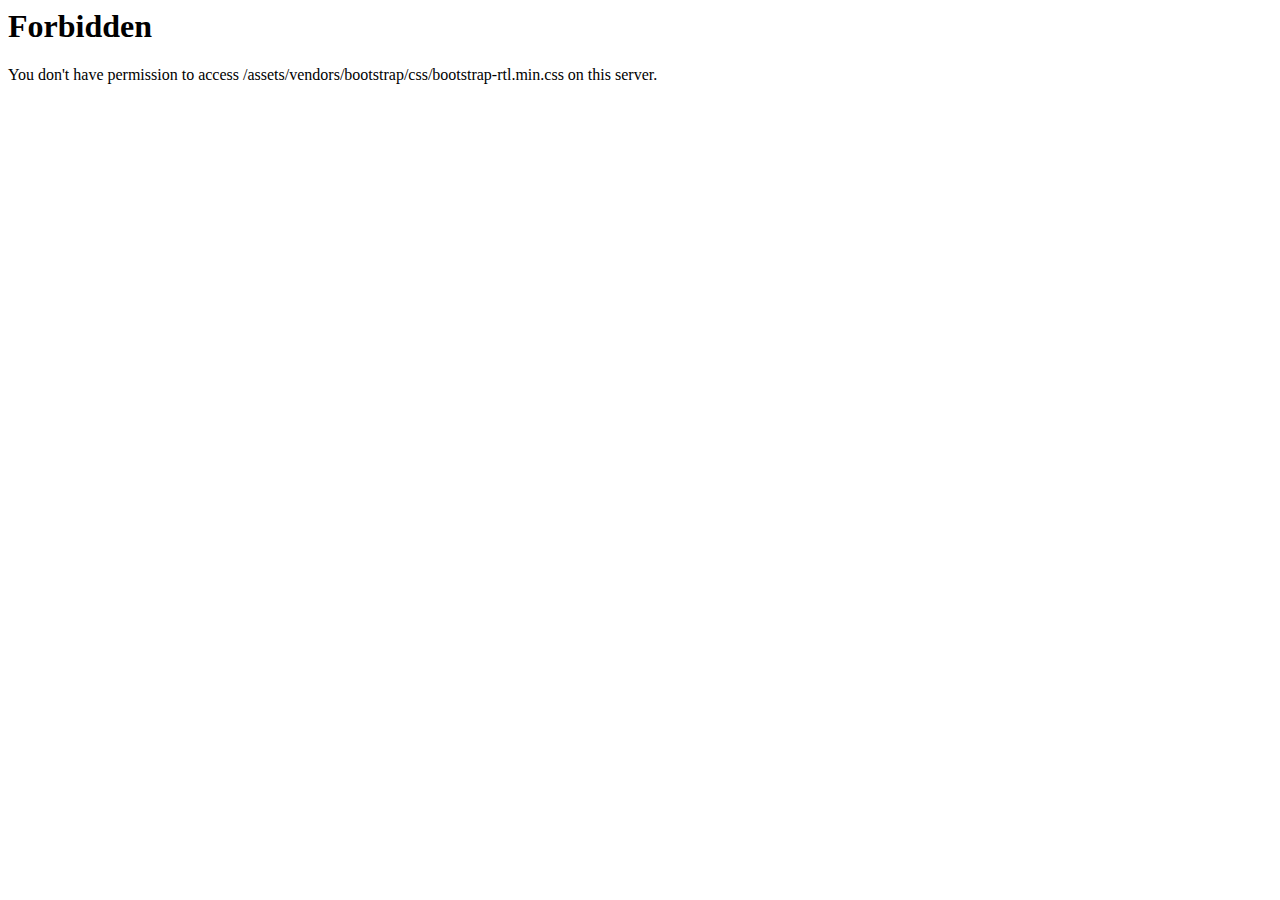
<file: assets/vendors/bootstrap/css/bootstrap-rtl.min.html>
<!DOCTYPE HTML PUBLIC "-//IETF//DTD HTML 2.0//EN">
<html><head>
<title>403 Forbidden</title>
</head><body>
<h1>Forbidden</h1>
<p>You don't have permission to access /assets/vendors/bootstrap/css/bootstrap-rtl.min.css
on this server.</p>
</body></html>
</file>
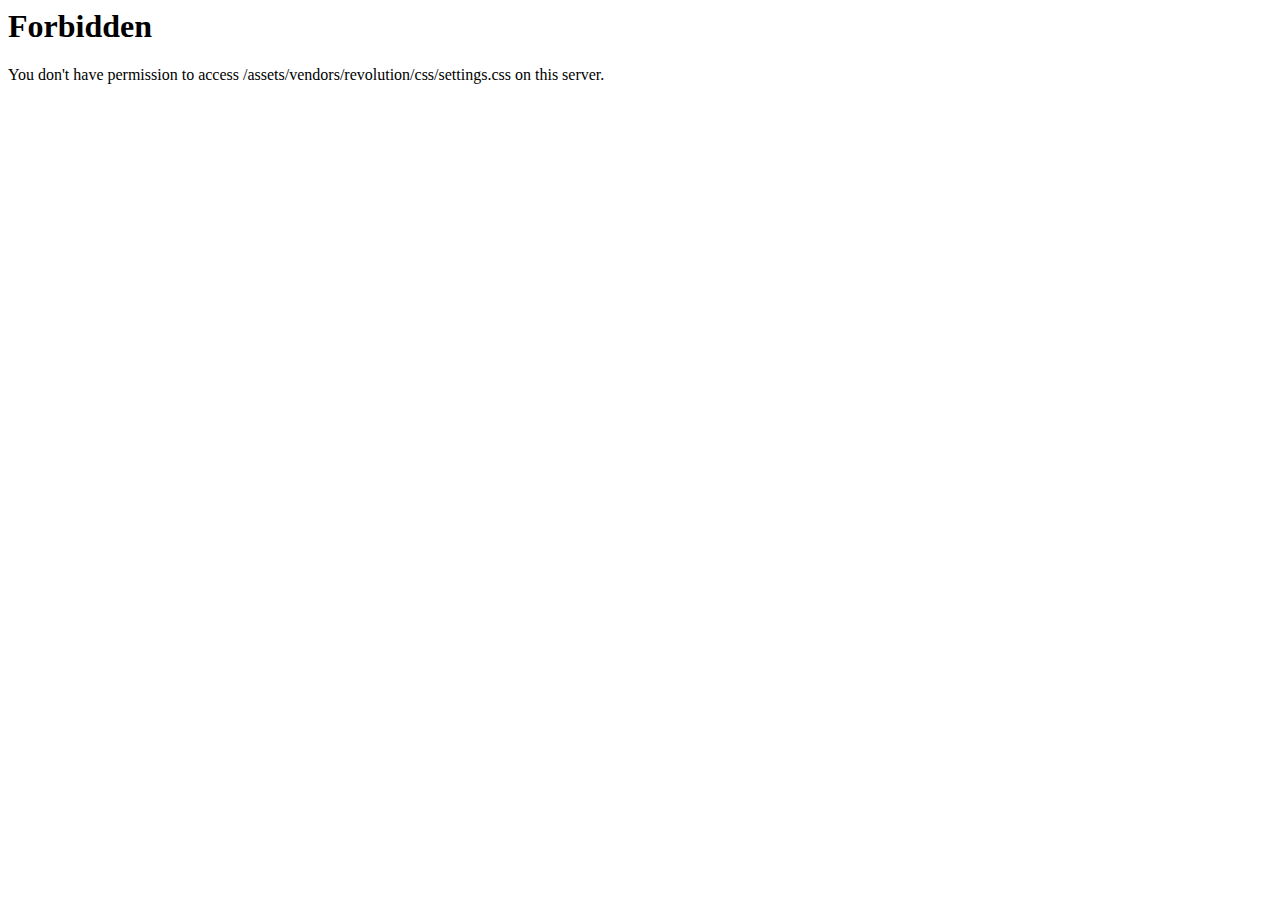
<file: assets/vendors/revolution/css/settings.html>
<!DOCTYPE HTML PUBLIC "-//IETF//DTD HTML 2.0//EN">
<html><head>
<title>403 Forbidden</title>
</head><body>
<h1>Forbidden</h1>
<p>You don't have permission to access /assets/vendors/revolution/css/settings.css
on this server.</p>
</body></html>
</file>
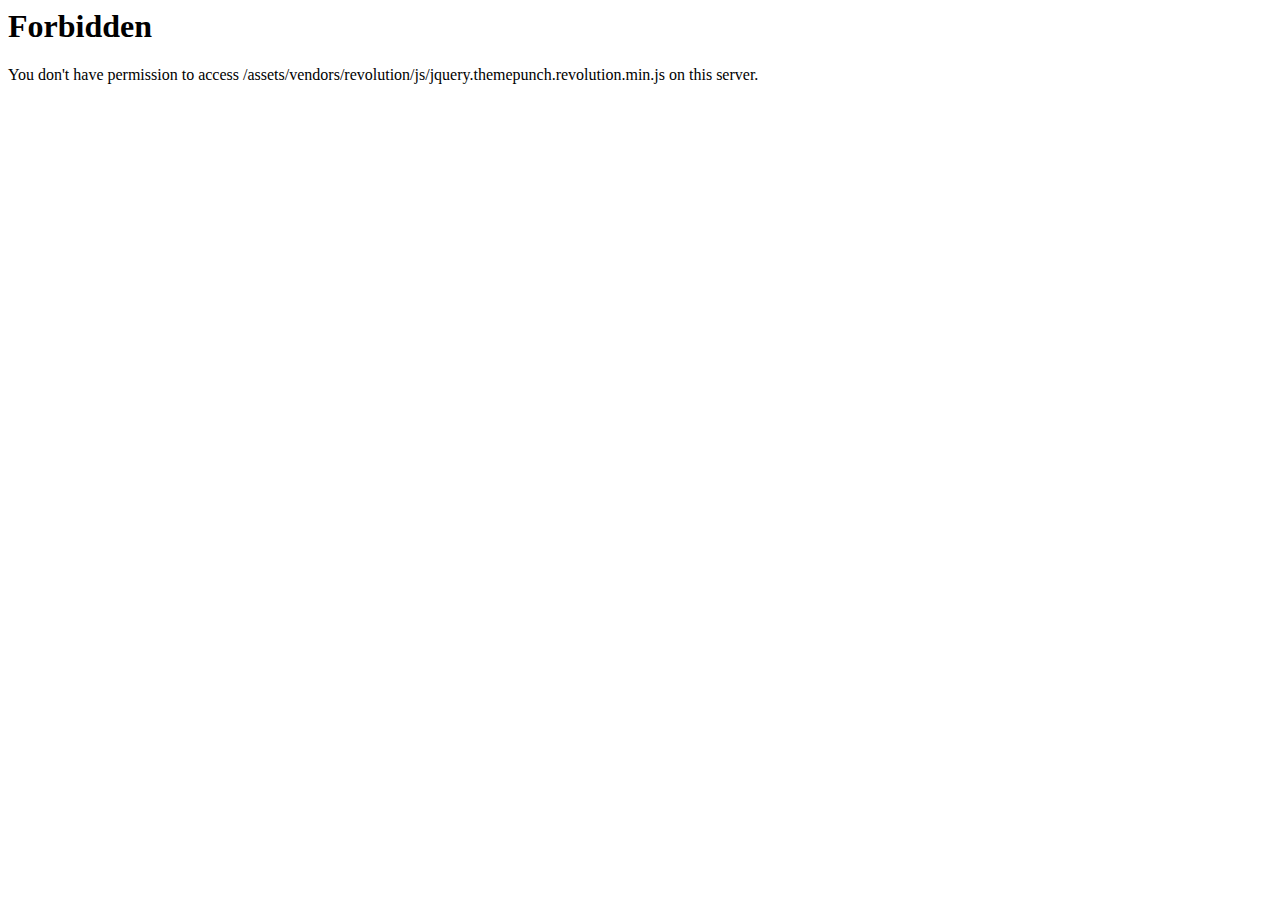
<file: assets/vendors/revolution/js/jquery.themepunch.revolution.min.html>
<!DOCTYPE HTML PUBLIC "-//IETF//DTD HTML 2.0//EN">
<html><head>
<title>403 Forbidden</title>
</head><body>
<h1>Forbidden</h1>
<p>You don't have permission to access /assets/vendors/revolution/js/jquery.themepunch.revolution.min.js
on this server.</p>
</body></html>
</file>
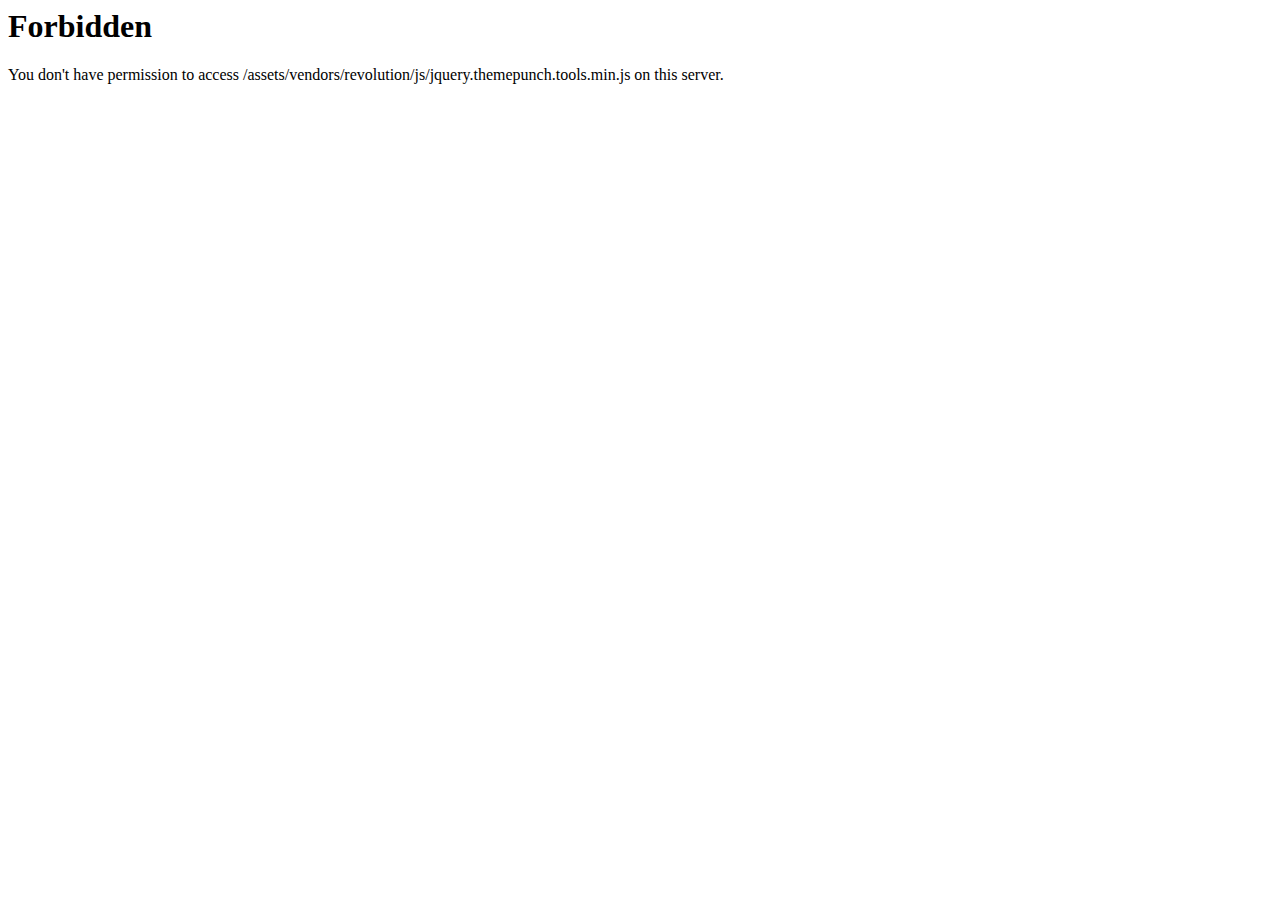
<file: assets/vendors/revolution/js/jquery.themepunch.tools.min.html>
<!DOCTYPE HTML PUBLIC "-//IETF//DTD HTML 2.0//EN">
<html><head>
<title>403 Forbidden</title>
</head><body>
<h1>Forbidden</h1>
<p>You don't have permission to access /assets/vendors/revolution/js/jquery.themepunch.tools.min.js
on this server.</p>
</body></html>
</file>
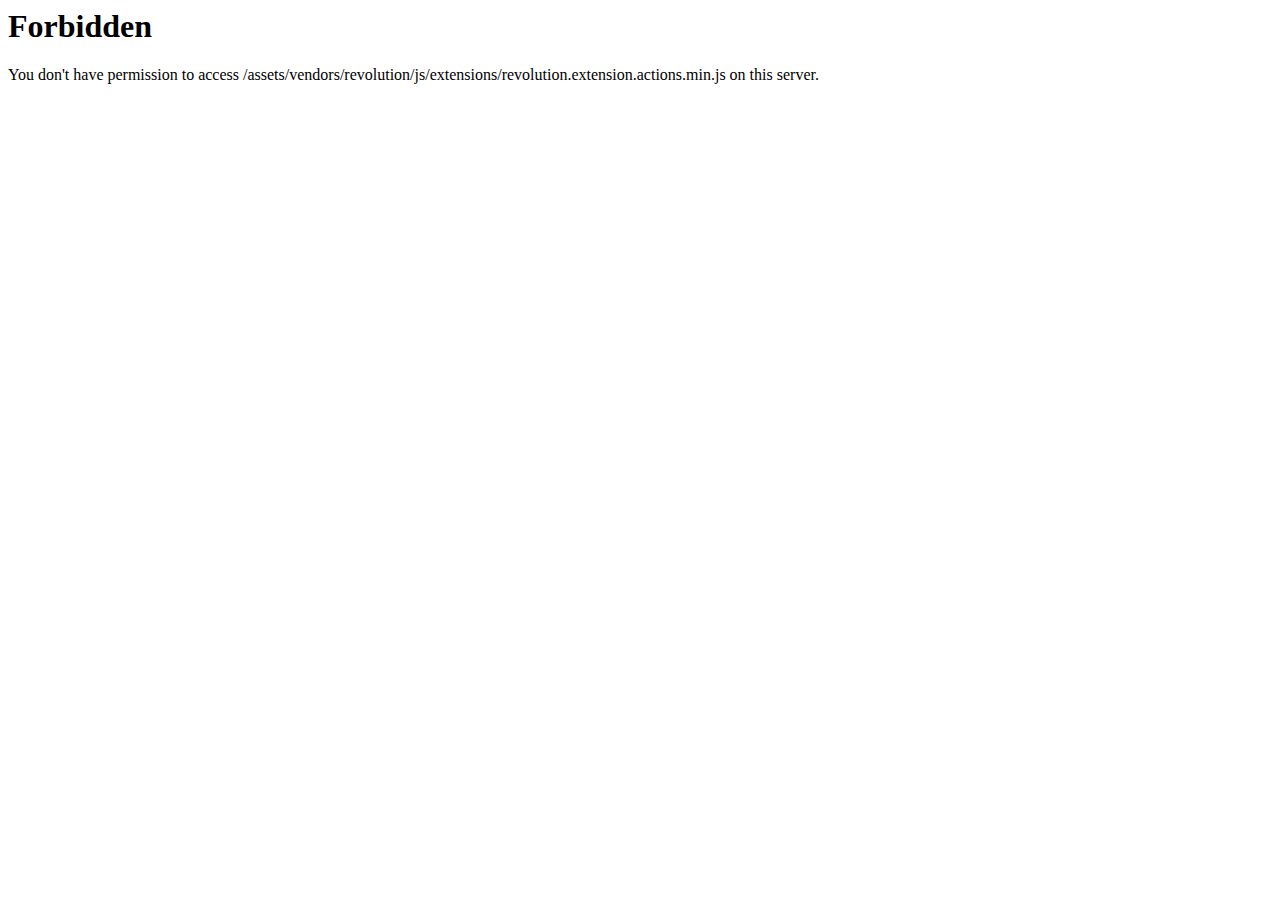
<file: assets/vendors/revolution/js/extensions/revolution.extension.actions.min.html>
<!DOCTYPE HTML PUBLIC "-//IETF//DTD HTML 2.0//EN">
<html><head>
<title>403 Forbidden</title>
</head><body>
<h1>Forbidden</h1>
<p>You don't have permission to access /assets/vendors/revolution/js/extensions/revolution.extension.actions.min.js
on this server.</p>
</body></html>
</file>
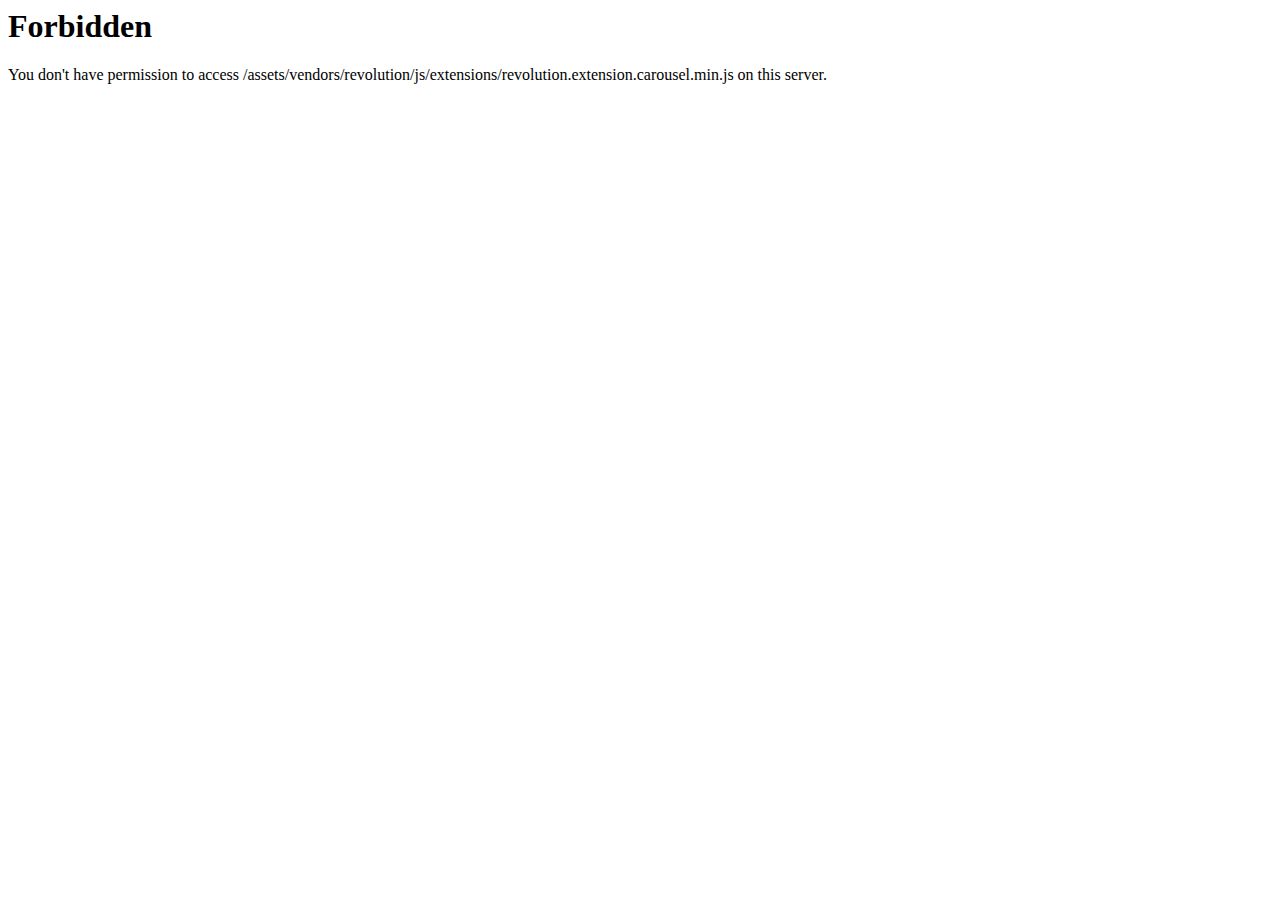
<file: assets/vendors/revolution/js/extensions/revolution.extension.carousel.min.html>
<!DOCTYPE HTML PUBLIC "-//IETF//DTD HTML 2.0//EN">
<html><head>
<title>403 Forbidden</title>
</head><body>
<h1>Forbidden</h1>
<p>You don't have permission to access /assets/vendors/revolution/js/extensions/revolution.extension.carousel.min.js
on this server.</p>
</body></html>
</file>
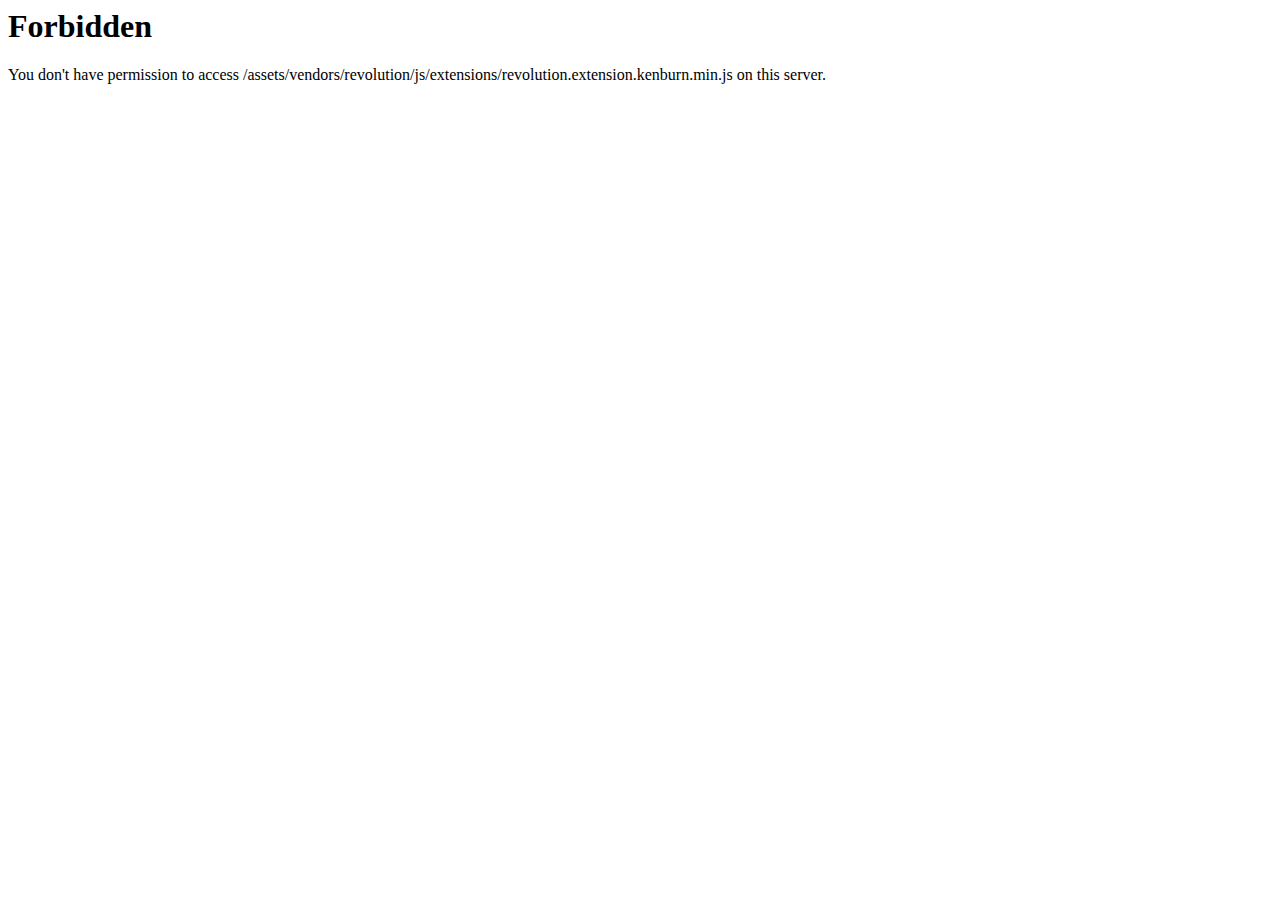
<file: assets/vendors/revolution/js/extensions/revolution.extension.kenburn.min.html>
<!DOCTYPE HTML PUBLIC "-//IETF//DTD HTML 2.0//EN">
<html><head>
<title>403 Forbidden</title>
</head><body>
<h1>Forbidden</h1>
<p>You don't have permission to access /assets/vendors/revolution/js/extensions/revolution.extension.kenburn.min.js
on this server.</p>
</body></html>
</file>
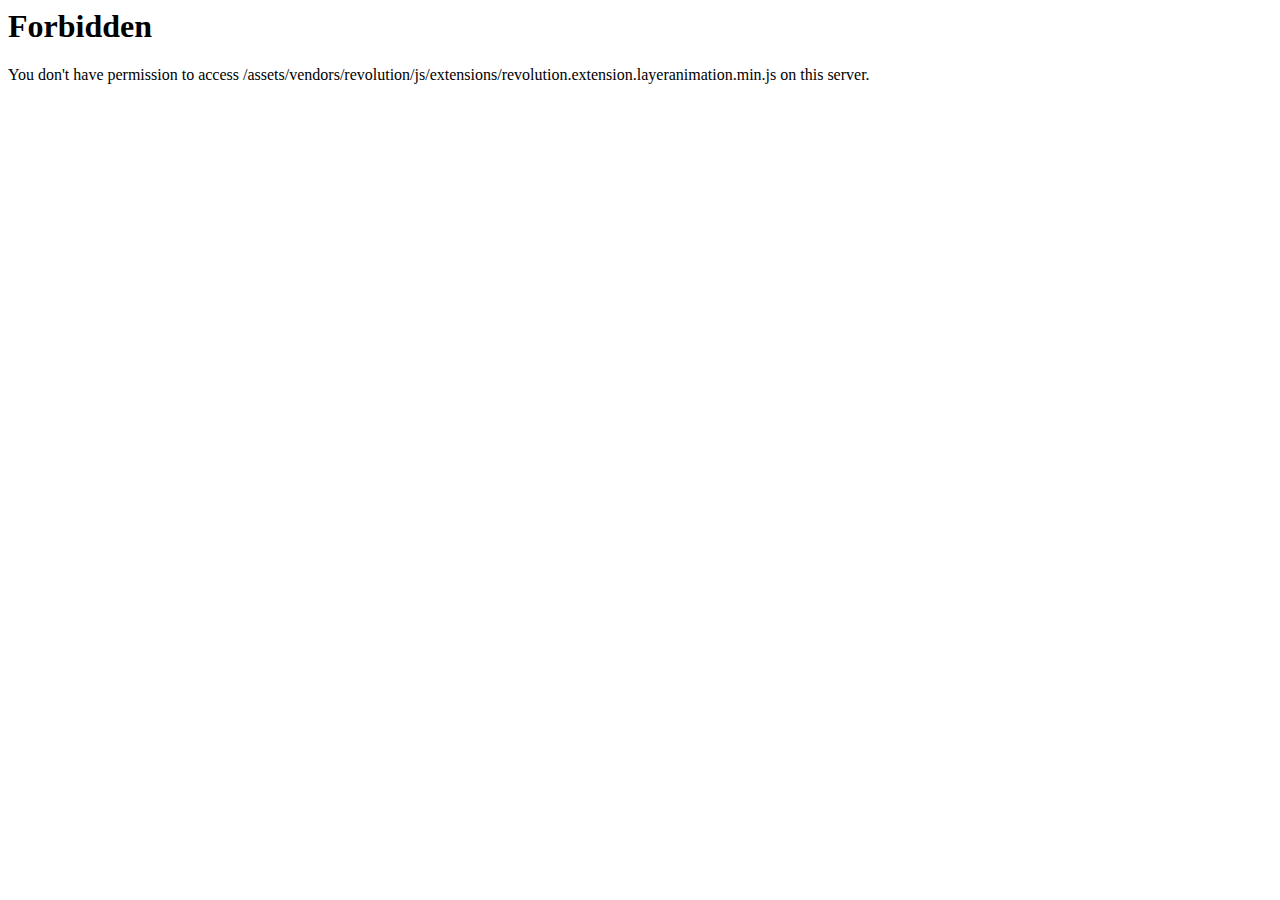
<file: assets/vendors/revolution/js/extensions/revolution.extension.layeranimation.min.html>
<!DOCTYPE HTML PUBLIC "-//IETF//DTD HTML 2.0//EN">
<html><head>
<title>403 Forbidden</title>
</head><body>
<h1>Forbidden</h1>
<p>You don't have permission to access /assets/vendors/revolution/js/extensions/revolution.extension.layeranimation.min.js
on this server.</p>
</body></html>
</file>
<file: assets/css/themes/creative.css>
:root {
    --color-primary: #fe688b; /*	#3b94d4	this is me color */
    --color-secondary: #f9b851;
    --color-gradient-start: #fe688b; 	/*	#3b94d4 */ 
    --color-gradient-stop: #000b96
}

body {
    font-family: poppins, sans-serif;
    font-size: 15px;
    line-height: 1.9em;
    color: #828282
}

#content {
    background-image: url(../../demo/bg/creative-content-bg.png);
    background-repeat: no-repeat;
    background-size: cover;
    background-position: center top
}

h1,
.h1,
h2,
.h2,
h3,
.h3,
h4,
.h4,
h5,
.h5,
h6 .h6 {
    font-family: poppins, 'sans-serif';
    font-weight: 700;
    color: #000
}

.h1,
h1 {
    font-size: 52px;
    line-height: 1.4em
}

.h2,
h2 {
    font-size: 42px;
    line-height: 1.3em;
    letter-spacing: 0
}

.h3,
h3 {
    font-size: 30px;
    line-height: 1.6em
}

.h4,
h4 {
    font-size: 25px;
    line-height: 1.7em
}

.h5,
h5 {
    font-size: 21px;
    line-height: 1.8em
}

.h6,
h6 {
    font-size: 18px;
    line-height: 1.6em
}

.btn-solid {
    background-color: #13a7d4;
    border-color: #13a7d4
}

.btn-solid:hover {
    background-color: var(--color-primary);
    border-color: var(--color-primary)
}

.main-nav>li>a {
    font-size: 16px;
    font-weight: 400;
    letter-spacing: .05em;
    color: #858694
}

.main-nav>li.is-active>a,
.main-nav>li.current-menu-item>a,
.main-nav>li:hover>a,
.main-nav>li>a:hover {
    color: #fe688b
}

.main-footer {
    color: #808291
}

.main-footer a:not(.btn) {
    color: #808291
}

.main-footer a:not(.btn):hover {
    color: #fe688b
}

@media(min-width:1200px) {
    .main-header .is-stuck {
        background: #fff !important
    }

    .mainbar-wrap.is-stuck .social-icon a,
    .mainbar-wrap.is-stuck .header-module .ld-module-trigger,
    .mainbar-wrap.is-stuck .main-nav>li>a,
    .mainbar-wrap.is-stuck .ld-module-search-visible-form .ld-search-form input {
        color: rgba(0, 0, 0, .7) !important
    }

    .mainbar-wrap.is-stuck .social-icon a:hover,
    .mainbar-wrap.is-stuck .main-nav>li>a:hover {
        color: #000 !important
    }
}
</file>
<file: assets/vendors/liquid-icon/liquid-icon.min.css>
@font-face{font-family:'liquid-icon';src:url("fonts/liquid-icon.woff") format("woff"),url("fonts/liquid-icon.svg") format("svg");font-weight:normal;font-style:normal}[class^="icon-"],[class*=" icon-"]{font-family:'liquid-icon' !important;speak:none;font-style:normal;font-weight:normal;font-variant:normal;text-transform:none;line-height:1;-webkit-font-smoothing:antialiased;-moz-osx-font-smoothing:grayscale}.icon-et-desktop:before{content:"\ecae"}.icon-et-laptop:before{content:"\ecaf"}.icon-et-tablet:before{content:"\ecb0"}.icon-et-phone:before{content:"\ecb1"}.icon-et-adjustments:before{content:"\ecb2"}.icon-et-alarmclock:before{content:"\ecb3"}.icon-et-anchor:before{content:"\ecb4"}.icon-et-aperture:before{content:"\ecb5"}.icon-et-attachments:before{content:"\ecb6"}.icon-et-bargraph:before{content:"\ecb7"}.icon-et-basket:before{content:"\ecb8"}.icon-et-beaker:before{content:"\ecb9"}.icon-et-bike:before{content:"\ecba"}.icon-et-book-open:before{content:"\ecbb"}.icon-et-briefcase:before{content:"\ecbc"}.icon-et-browser:before{content:"\ecbd"}.icon-et-calendar:before{content:"\ecbe"}.icon-et-camera:before{content:"\ecbf"}.icon-et-caution:before{content:"\ecc0"}.icon-et-chat:before{content:"\ecc1"}.icon-et-circle-compass:before{content:"\ecc2"}.icon-et-clipboard:before{content:"\ecc3"}.icon-et-clock:before{content:"\ecc4"}.icon-et-cloud:before{content:"\ecc5"}.icon-et-compass:before{content:"\ecc6"}.icon-et-dial:before{content:"\ecc7"}.icon-et-document:before{content:"\ecc8"}.icon-et-documents:before{content:"\ecc9"}.icon-et-download:before{content:"\ecca"}.icon-et-edit:before{content:"\eccb"}.icon-et-envelope:before{content:"\eccc"}.icon-et-expand:before{content:"\eccd"}.icon-et-flag:before{content:"\ecce"}.icon-et-focus:before{content:"\eccf"}.icon-et-gears:before{content:"\ecd0"}.icon-et-genius:before{content:"\ecd1"}.icon-et-gift:before{content:"\ecd2"}.icon-et-global:before{content:"\ecd3"}.icon-et-globe:before{content:"\ecd4"}.icon-et-grid:before{content:"\ecd5"}.icon-et-hazardous:before{content:"\ecd6"}.icon-et-heart:before{content:"\ecd7"}.icon-et-hotairballoon:before{content:"\ecd8"}.icon-et-hourglass:before{content:"\ecd9"}.icon-et-key:before{content:"\ecda"}.icon-et-layers:before{content:"\ecdb"}.icon-et-lifesaver:before{content:"\ecdc"}.icon-et-lightbulb:before{content:"\ecdd"}.icon-et-linegraph:before{content:"\ecde"}.icon-et-lock:before{content:"\ecdf"}.icon-et-magnifying-glass:before{content:"\ece0"}.icon-et-map-pin:before{content:"\ece1"}.icon-et-map:before{content:"\ece2"}.icon-et-megaphone:before{content:"\ece3"}.icon-et-mic:before{content:"\ece4"}.icon-et-mobile:before{content:"\ece5"}.icon-et-newspaper:before{content:"\ece6"}.icon-et-notebook:before{content:"\ece7"}.icon-et-paintbrush:before{content:"\ece8"}.icon-et-paperclip:before{content:"\ece9"}.icon-et-pencil:before{content:"\ecea"}.icon-et-picture:before{content:"\eceb"}.icon-et-pictures:before{content:"\ecec"}.icon-et-video:before{content:"\eced"}.icon-et-piechart:before{content:"\ecee"}.icon-et-presentation:before{content:"\ecef"}.icon-et-pricetags:before{content:"\ecf0"}.icon-et-printer:before{content:"\ecf1"}.icon-et-profile-female:before{content:"\ecf2"}.icon-et-profile-male:before{content:"\ecf3"}.icon-et-puzzle:before{content:"\ecf4"}.icon-et-quote:before{content:"\ecf5"}.icon-et-recycle:before{content:"\ecf6"}.icon-et-refresh:before{content:"\ecf7"}.icon-et-ribbon:before{content:"\ecf8"}.icon-et-scissors:before{content:"\ecf9"}.icon-et-scope:before{content:"\ecfa"}.icon-et-search:before{content:"\ecfb"}.icon-et-shield:before{content:"\ecfc"}.icon-et-speedometer:before{content:"\ecfd"}.icon-et-strategy:before{content:"\ecfe"}.icon-et-streetsign:before{content:"\ecff"}.icon-et-telescope:before{content:"\ed00"}.icon-et-toolbox:before{content:"\ed01"}.icon-et-tools-2:before{content:"\ed02"}.icon-et-tools:before{content:"\ed03"}.icon-et-traget:before{content:"\ed04"}.icon-et-trophy:before{content:"\ed05"}.icon-et-upload:before{content:"\ed06"}.icon-et-wallet:before{content:"\ed07"}.icon-et-wine:before{content:"\ed08"}.icon-et-sad:before{content:"\ed09"}.icon-et-happy:before{content:"\ed0a"}.icon-md-add-circle-outline:before{content:"\e955"}.icon-md-add-circle:before{content:"\e958"}.icon-md-add:before{content:"\e959"}.icon-md-airplane:before{content:"\e95a"}.icon-md-alarm:before{content:"\e95b"}.icon-md-albums:before{content:"\e95c"}.icon-md-alert:before{content:"\e95d"}.icon-md-american-football:before{content:"\e95e"}.icon-md-analytics:before{content:"\e95f"}.icon-md-aperture:before{content:"\e960"}.icon-md-apps:before{content:"\e961"}.icon-md-appstore:before{content:"\e962"}.icon-md-archive:before{content:"\e963"}.icon-md-arrow-back:before{content:"\e96e"}.icon-md-arrow-down:before{content:"\e96f"}.icon-md-arrow-dropdown-circle:before{content:"\e976"}.icon-md-arrow-dropdown:before{content:"\e977"}.icon-md-arrow-dropleft-circle:before{content:"\e97b"}.icon-md-arrow-dropleft:before{content:"\e97c"}.icon-md-arrow-dropright-circle:before{content:"\e97e"}.icon-md-arrow-dropright:before{content:"\e980"}.icon-md-arrow-dropup-circle:before{content:"\e986"}.icon-md-arrow-dropup:before{content:"\e987"}.icon-md-arrow-forward:before{content:"\e988"}.icon-md-arrow-round-back:before{content:"\e997"}.icon-md-arrow-round-down:before{content:"\e99d"}.icon-md-arrow-round-forward:before{content:"\e99e"}.icon-md-arrow-round-up:before{content:"\e9ab"}.icon-md-arrow-up:before{content:"\e9b0"}.icon-md-at:before{content:"\e9b1"}.icon-md-attach:before{content:"\e9c8"}.icon-md-backspace:before{content:"\e9cd"}.icon-md-barcode:before{content:"\e9d0"}.icon-md-baseball:before{content:"\e9d1"}.icon-md-basket:before{content:"\e9d2"}.icon-md-basketball:before{content:"\e9d3"}.icon-md-battery-charging:before{content:"\e9d4"}.icon-md-battery-dead:before{content:"\e9d6"}.icon-md-battery-full:before{content:"\e9d7"}.icon-md-beaker:before{content:"\e9db"}.icon-md-bed:before{content:"\e9dc"}.icon-md-beer:before{content:"\e9dd"}.icon-md-bicycle:before{content:"\e9de"}.icon-md-bluetooth:before{content:"\ea25"}.icon-md-boat:before{content:"\ea26"}.icon-md-body:before{content:"\ea2a"}.icon-md-bonfire:before{content:"\ea2b"}.icon-md-book:before{content:"\ea2c"}.icon-md-bookmark:before{content:"\ea2d"}.icon-md-bookmarks:before{content:"\ea2e"}.icon-md-bowtie:before{content:"\ea2f"}.icon-md-briefcase:before{content:"\ea30"}.icon-md-browsers:before{content:"\ea31"}.icon-md-brush:before{content:"\ea7e"}.icon-md-bug:before{content:"\ea7f"}.icon-md-build:before{content:"\ea82"}.icon-md-bulb:before{content:"\ea83"}.icon-md-bus:before{content:"\ea84"}.icon-md-business:before{content:"\ea8b"}.icon-md-cafe:before{content:"\ea8c"}.icon-md-calculator:before{content:"\ea8d"}.icon-md-calendar:before{content:"\ea90"}.icon-md-call:before{content:"\ea91"}.icon-md-camera:before{content:"\ea92"}.icon-md-car:before{content:"\ea93"}.icon-md-card:before{content:"\ea94"}.icon-md-cart:before{content:"\ea95"}.icon-md-cash:before{content:"\ea96"}.icon-md-cellular:before{content:"\ea97"}.icon-md-chatboxes:before{content:"\ea98"}.icon-md-chatbubbles:before{content:"\ea99"}.icon-md-checkbox-outline:before{content:"\ea9a"}.icon-md-checkbox:before{content:"\ea9b"}.icon-md-checkmark-circle-outline:before{content:"\ea9c"}.icon-md-checkmark-circle:before{content:"\ea9d"}.icon-md-checkmark:before{content:"\ea9e"}.icon-md-clipboard:before{content:"\ea9f"}.icon-md-clock:before{content:"\eaa0"}.icon-md-close-circle-outline:before{content:"\eaa1"}.icon-md-close-circle:before{content:"\eaa2"}.icon-md-close:before{content:"\eaa3"}.icon-md-cloud-circle:before{content:"\eaa4"}.icon-md-cloud-done:before{content:"\eaa5"}.icon-md-cloud-download:before{content:"\eaa6"}.icon-md-cloud-outline:before{content:"\eaa7"}.icon-md-cloud-upload:before{content:"\eaac"}.icon-md-cloud:before{content:"\eaae"}.icon-md-cloudy-night:before{content:"\eaaf"}.icon-md-cloudy:before{content:"\eab0"}.icon-md-code-download:before{content:"\ebc9"}.icon-md-code-working:before{content:"\ebca"}.icon-md-code:before{content:"\ebcc"}.icon-md-cog:before{content:"\ebcd"}.icon-md-color-fill:before{content:"\ebce"}.icon-md-color-filter:before{content:"\ebcf"}.icon-md-color-palette:before{content:"\ebd0"}.icon-md-color-wand:before{content:"\ebd1"}.icon-md-compass:before{content:"\ebd2"}.icon-md-construct:before{content:"\ebd3"}.icon-md-contact:before{content:"\ebd4"}.icon-md-contacts:before{content:"\ebd5"}.icon-md-contract:before{content:"\ebd6"}.icon-md-contrast:before{content:"\ebd7"}.icon-md-copy:before{content:"\ebd8"}.icon-md-create:before{content:"\ebd9"}.icon-md-crop:before{content:"\ebda"}.icon-md-cube:before{content:"\ebdb"}.icon-md-cut:before{content:"\ebdc"}.icon-md-desktop:before{content:"\ebdd"}.icon-md-disc:before{content:"\ebde"}.icon-md-document:before{content:"\ebdf"}.icon-md-done-all:before{content:"\ebe0"}.icon-md-download:before{content:"\ebe1"}.icon-md-easel:before{content:"\ebe2"}.icon-md-egg:before{content:"\ebe3"}.icon-md-exit:before{content:"\ebe4"}.icon-md-expand:before{content:"\ebe5"}.icon-md-eye-off:before{content:"\ebe6"}.icon-md-eye:before{content:"\ebe7"}.icon-md-fastforward:before{content:"\ebe8"}.icon-md-female:before{content:"\ebe9"}.icon-md-filing:before{content:"\ebea"}.icon-md-film:before{content:"\ebeb"}.icon-md-finger-print:before{content:"\ebec"}.icon-md-fitness:before{content:"\ebed"}.icon-md-flag:before{content:"\ebee"}.icon-md-flame:before{content:"\ebef"}.icon-md-flash-off:before{content:"\ebf0"}.icon-md-flash:before{content:"\ebf1"}.icon-md-flashlight:before{content:"\ebf2"}.icon-md-flask:before{content:"\ebf3"}.icon-md-flower:before{content:"\ebf4"}.icon-md-folder-open:before{content:"\ebf5"}.icon-md-folder:before{content:"\ebf6"}.icon-md-football:before{content:"\ebf7"}.icon-md-funnel:before{content:"\ebf8"}.icon-md-gift:before{content:"\ebf9"}.icon-md-git-branch:before{content:"\ebfa"}.icon-md-git-commit:before{content:"\ebfb"}.icon-md-git-compare:before{content:"\ebfc"}.icon-md-git-merge:before{content:"\ebfd"}.icon-md-git-network:before{content:"\ebfe"}.icon-md-git-pull-request:before{content:"\ebff"}.icon-md-glasses:before{content:"\ec00"}.icon-md-globe:before{content:"\ec01"}.icon-md-grid:before{content:"\ec02"}.icon-md-hammer:before{content:"\ec03"}.icon-md-hand:before{content:"\ec04"}.icon-md-happy:before{content:"\ec05"}.icon-md-headset:before{content:"\ec06"}.icon-md-heart-dislike:before{content:"\ec07"}.icon-md-heart-empty:before{content:"\ec08"}.icon-md-heart-half:before{content:"\ec09"}.icon-md-heart:before{content:"\ec0a"}.icon-md-help-buoy:before{content:"\ec0b"}.icon-md-help-circle-outline:before{content:"\ec0c"}.icon-md-help-circle:before{content:"\ec0d"}.icon-md-help:before{content:"\ec0e"}.icon-md-home:before{content:"\ec0f"}.icon-md-hourglass:before{content:"\ec10"}.icon-md-ice-cream:before{content:"\ec11"}.icon-md-image:before{content:"\ec12"}.icon-md-images:before{content:"\ec13"}.icon-md-infinite:before{content:"\ec14"}.icon-md-information-circle-outline:before{content:"\ec15"}.icon-md-information-circle:before{content:"\ec16"}.icon-md-information:before{content:"\ec17"}.icon-md-jet:before{content:"\ec18"}.icon-md-journal:before{content:"\ec19"}.icon-md-key:before{content:"\ec1a"}.icon-md-keypad:before{content:"\ec1b"}.icon-md-laptop:before{content:"\ec1c"}.icon-md-leaf:before{content:"\ec1d"}.icon-md-link:before{content:"\ec1e"}.icon-md-list-box:before{content:"\ec1f"}.icon-md-list:before{content:"\ec20"}.icon-md-locate:before{content:"\ec21"}.icon-md-lock:before{content:"\ec22"}.icon-md-log-in:before{content:"\ec23"}.icon-md-log-out:before{content:"\ec24"}.icon-md-magnet:before{content:"\ec25"}.icon-md-mail-open:before{content:"\ec26"}.icon-md-mail-unread:before{content:"\ec27"}.icon-md-mail:before{content:"\ec28"}.icon-md-male:before{content:"\ec29"}.icon-md-man:before{content:"\ec2a"}.icon-md-map:before{content:"\ec2b"}.icon-md-medal:before{content:"\ec2c"}.icon-md-medical:before{content:"\ec2d"}.icon-md-medkit:before{content:"\ec2e"}.icon-md-megaphone:before{content:"\ec2f"}.icon-md-menu:before{content:"\ec30"}.icon-md-mic-off:before{content:"\ec31"}.icon-md-mic:before{content:"\ec32"}.icon-md-microphone:before{content:"\ec33"}.icon-md-moon:before{content:"\ec34"}.icon-md-more:before{content:"\ec35"}.icon-md-move:before{content:"\ec36"}.icon-md-musical-note:before{content:"\ec37"}.icon-md-musical-notes:before{content:"\ec38"}.icon-md-navigate:before{content:"\ec39"}.icon-md-notifications-off:before{content:"\ec3a"}.icon-md-notifications-outline:before{content:"\ec3b"}.icon-md-notifications:before{content:"\ec3c"}.icon-md-nuclear:before{content:"\ec3d"}.icon-md-nutrition:before{content:"\ec3e"}.icon-md-open:before{content:"\ec3f"}.icon-md-options:before{content:"\ec40"}.icon-md-outlet:before{content:"\ec41"}.icon-md-paper-plane:before{content:"\ec42"}.icon-md-paper:before{content:"\ec43"}.icon-md-partly-sunny:before{content:"\ec44"}.icon-md-pause:before{content:"\ec45"}.icon-md-paw:before{content:"\ec46"}.icon-md-people:before{content:"\ec47"}.icon-md-person-add:before{content:"\ec48"}.icon-md-person:before{content:"\ec49"}.icon-md-phone-landscape:before{content:"\ec4a"}.icon-md-phone-portrait:before{content:"\ec4b"}.icon-md-photos:before{content:"\ec4c"}.icon-md-pie:before{content:"\ec4d"}.icon-md-pin:before{content:"\ec4e"}.icon-md-pint:before{content:"\ec4f"}.icon-md-pizza:before{content:"\ec50"}.icon-md-planet:before{content:"\ec51"}.icon-md-play-circle:before{content:"\ec52"}.icon-md-play:before{content:"\ec53"}.icon-md-podium:before{content:"\ec54"}.icon-md-power:before{content:"\ec55"}.icon-md-pricetag:before{content:"\ec56"}.icon-md-pricetags:before{content:"\ec57"}.icon-md-print:before{content:"\ec58"}.icon-md-pulse:before{content:"\ec59"}.icon-md-qr-scanner:before{content:"\ec5a"}.icon-md-quote:before{content:"\ec5b"}.icon-md-radio-button-off:before{content:"\ec5c"}.icon-md-radio-button-on:before{content:"\ec5d"}.icon-md-radio:before{content:"\ec5e"}.icon-md-rainy:before{content:"\ec5f"}.icon-md-recording:before{content:"\ec60"}.icon-md-redo:before{content:"\ec61"}.icon-md-refresh-circle:before{content:"\ec62"}.icon-md-refresh:before{content:"\ec63"}.icon-md-remove-circle-outline:before{content:"\ec64"}.icon-md-remove-circle:before{content:"\ec65"}.icon-md-remove:before{content:"\ec66"}.icon-md-reorder:before{content:"\ec67"}.icon-md-repeat:before{content:"\ec68"}.icon-md-resize:before{content:"\ec69"}.icon-md-restaurant:before{content:"\ec6a"}.icon-md-return-left:before{content:"\ec6b"}.icon-md-return-right:before{content:"\ec6c"}.icon-md-reverse-camera:before{content:"\ec6d"}.icon-md-rewind:before{content:"\ec6e"}.icon-md-ribbon:before{content:"\ec6f"}.icon-md-rocket:before{content:"\ec70"}.icon-md-rose:before{content:"\ec71"}.icon-md-sad:before{content:"\ec72"}.icon-md-save:before{content:"\ec73"}.icon-md-school:before{content:"\ec74"}.icon-md-search:before{content:"\ec75"}.icon-md-send:before{content:"\ec76"}.icon-md-settings:before{content:"\ec77"}.icon-md-share-alt:before{content:"\ec78"}.icon-md-share:before{content:"\ec79"}.icon-md-shirt:before{content:"\ec7a"}.icon-md-shuffle:before{content:"\ec7b"}.icon-md-skip-backward:before{content:"\ec7c"}.icon-md-skip-forward:before{content:"\ec7d"}.icon-md-snow:before{content:"\ec7e"}.icon-md-speedometer:before{content:"\ec7f"}.icon-md-square-outline:before{content:"\ec80"}.icon-md-square:before{content:"\ec81"}.icon-md-star-half:before{content:"\ec82"}.icon-md-star-outline:before{content:"\ec83"}.icon-md-star:before{content:"\ec84"}.icon-md-stats:before{content:"\ec85"}.icon-md-stopwatch:before{content:"\ec86"}.icon-md-subway:before{content:"\ec87"}.icon-md-sunny:before{content:"\ec88"}.icon-md-swap:before{content:"\ec89"}.icon-md-switch:before{content:"\ec8a"}.icon-md-sync:before{content:"\ec8b"}.icon-md-tablet-landscape:before{content:"\ec8c"}.icon-md-tablet-portrait:before{content:"\ec8d"}.icon-md-tennisball:before{content:"\ec8e"}.icon-md-text:before{content:"\ec8f"}.icon-md-thermometer:before{content:"\ec90"}.icon-md-thumbs-down:before{content:"\ec91"}.icon-md-thumbs-up:before{content:"\ec92"}.icon-md-thunderstorm:before{content:"\ec93"}.icon-md-time:before{content:"\ec94"}.icon-md-timer:before{content:"\ec95"}.icon-md-today:before{content:"\ec96"}.icon-md-train:before{content:"\ec97"}.icon-md-transgender:before{content:"\ec98"}.icon-md-trash:before{content:"\ec99"}.icon-md-trending-down:before{content:"\ec9a"}.icon-md-trending-up:before{content:"\ec9b"}.icon-md-trophy:before{content:"\ec9c"}.icon-md-tv:before{content:"\ec9d"}.icon-md-umbrella:before{content:"\ec9e"}.icon-md-undo:before{content:"\ec9f"}.icon-md-unlock:before{content:"\eca0"}.icon-md-videocam:before{content:"\eca1"}.icon-md-volume-high:before{content:"\eca2"}.icon-md-volume-low:before{content:"\eca3"}.icon-md-volume-mute:before{content:"\eca4"}.icon-md-volume-off:before{content:"\eca5"}.icon-md-walk:before{content:"\eca6"}.icon-md-wallet:before{content:"\eca7"}.icon-md-warning:before{content:"\eca8"}.icon-md-watch:before{content:"\eca9"}.icon-md-water:before{content:"\ecaa"}.icon-md-wifi:before{content:"\ecab"}.icon-md-wine:before{content:"\ecac"}.icon-md-woman:before{content:"\ecad"}.icon-num-10:before{content:"\e937"}.icon-num-9:before{content:"\e938"}.icon-num-8:before{content:"\e939"}.icon-num-7:before{content:"\e93a"}.icon-num-6:before{content:"\e93b"}.icon-num-5:before{content:"\e93c"}.icon-num-4:before{content:"\e93d"}.icon-num-3:before{content:"\e93e"}.icon-num-2:before{content:"\e951"}.icon-num-1:before{content:"\e954"}.icon-arrow-up-material:before{content:"\e92c"}.icon-arrow-left-material:before{content:"\e92d"}.icon-arrow-down-material:before{content:"\e935"}.icon-arrow-right-material:before{content:"\e936"}.icon-ld-search:before{content:"\e92a"}.icon-ld-cart:before{content:"\e929"}.icon-ion-ios-add-circle-outline:before{content:"\f100"}.icon-ion-ios-add-circle:before{content:"\f101"}.icon-ion-ios-add:before{content:"\f102"}.icon-ion-ios-airplane:before{content:"\f137"}.icon-ion-ios-alarm:before{content:"\f3c8"}.icon-ion-ios-albums:before{content:"\f3ca"}.icon-ion-ios-alert:before{content:"\f104"}.icon-ion-ios-american-football:before{content:"\f106"}.icon-ion-ios-analytics:before{content:"\f3ce"}.icon-ion-ios-aperture:before{content:"\f108"}.icon-ion-ios-apps:before{content:"\f10a"}.icon-ion-ios-appstore:before{content:"\f10c"}.icon-ion-ios-archive:before{content:"\f10e"}.icon-ion-ios-arrow-back:before{content:"\f3cf"}.icon-ion-ios-arrow-down:before{content:"\f3d0"}.icon-ion-ios-arrow-dropdown-circle:before{content:"\f125"}.icon-ion-ios-arrow-dropdown:before{content:"\f110"}.icon-ion-ios-arrow-dropleft-circle:before{content:"\f129"}.icon-ion-ios-arrow-dropleft:before{content:"\f112"}.icon-ion-ios-arrow-dropright-circle:before{content:"\f12b"}.icon-ion-ios-arrow-dropright:before{content:"\f114"}.icon-ion-ios-arrow-dropup-circle:before{content:"\f12d"}.icon-ion-ios-arrow-dropup:before{content:"\f116"}.icon-ion-ios-arrow-forward:before{content:"\f3d1"}.icon-ion-ios-arrow-round-back:before{content:"\f117"}.icon-ion-ios-arrow-round-down:before{content:"\f118"}.icon-ion-ios-arrow-round-forward:before{content:"\f119"}.icon-ion-ios-arrow-round-up:before{content:"\f11a"}.icon-ion-ios-arrow-up:before{content:"\f3d8"}.icon-ion-ios-at:before{content:"\f3da"}.icon-ion-ios-attach:before{content:"\f11b"}.icon-ion-ios-backspace:before{content:"\f11d"}.icon-ion-ios-barcode:before{content:"\f3dc"}.icon-ion-ios-baseball:before{content:"\f3de"}.icon-ion-ios-basket:before{content:"\f11f"}.icon-ion-ios-basketball:before{content:"\f3e0"}.icon-ion-ios-battery-charging:before{content:"\f120"}.icon-ion-ios-battery-dead:before{content:"\f121"}.icon-ion-ios-battery-full:before{content:"\f122"}.icon-ion-ios-beaker:before{content:"\f124"}.icon-ion-ios-bed:before{content:"\f139"}.icon-ion-ios-beer:before{content:"\f126"}.icon-ion-ios-bicycle:before{content:"\f127"}.icon-ion-ios-bluetooth:before{content:"\f128"}.icon-ion-ios-boat:before{content:"\f12a"}.icon-ion-ios-body:before{content:"\f3e4"}.icon-ion-ios-bonfire:before{content:"\f12c"}.icon-ion-ios-book:before{content:"\f3e8"}.icon-ion-ios-bookmark:before{content:"\f12e"}.icon-ion-ios-bookmarks:before{content:"\f3ea"}.icon-ion-ios-bowtie:before{content:"\f130"}.icon-ion-ios-briefcase:before{content:"\f3ee"}.icon-ion-ios-browsers:before{content:"\f3f0"}.icon-ion-ios-brush:before{content:"\f132"}.icon-ion-ios-bug:before{content:"\f134"}.icon-ion-ios-build:before{content:"\f136"}.icon-ion-ios-bulb:before{content:"\f138"}.icon-ion-ios-bus:before{content:"\f13a"}.icon-ion-ios-business:before{content:"\f1a3"}.icon-ion-ios-cafe:before{content:"\f13c"}.icon-ion-ios-calculator:before{content:"\f3f2"}.icon-ion-ios-calendar:before{content:"\f3f4"}.icon-ion-ios-call:before{content:"\f13e"}.icon-ion-ios-camera:before{content:"\f3f6"}.icon-ion-ios-car:before{content:"\f140"}.icon-ion-ios-card:before{content:"\f142"}.icon-ion-ios-cart:before{content:"\f3f8"}.icon-ion-ios-cash:before{content:"\f144"}.icon-ion-ios-cellular:before{content:"\f13d"}.icon-ion-ios-chatboxes:before{content:"\f3fa"}.icon-ion-ios-chatbubbles:before{content:"\f146"}.icon-ion-ios-checkbox-outline:before{content:"\f147"}.icon-ion-ios-checkbox:before{content:"\f148"}.icon-ion-ios-checkmark-circle-outline:before{content:"\f149"}.icon-ion-ios-checkmark-circle:before{content:"\f14a"}.icon-ion-ios-checkmark:before{content:"\f3ff"}.icon-ion-ios-clipboard:before{content:"\f14c"}.icon-ion-ios-clock:before{content:"\f403"}.icon-ion-ios-close-circle-outline:before{content:"\f14d"}.icon-ion-ios-close-circle:before{content:"\f14e"}.icon-ion-ios-close:before{content:"\f406"}.icon-ion-ios-cloud-circle:before{content:"\f152"}.icon-ion-ios-cloud-done:before{content:"\f154"}.icon-ion-ios-cloud-download:before{content:"\f408"}.icon-ion-ios-cloud-outline:before{content:"\f409"}.icon-ion-ios-cloud-upload:before{content:"\f40b"}.icon-ion-ios-cloud:before{content:"\f40c"}.icon-ion-ios-cloudy-night:before{content:"\f40e"}.icon-ion-ios-cloudy:before{content:"\f410"}.icon-ion-ios-code-download:before{content:"\f155"}.icon-ion-ios-code-working:before{content:"\f156"}.icon-ion-ios-code:before{content:"\f157"}.icon-ion-ios-cog:before{content:"\f412"}.icon-ion-ios-color-fill:before{content:"\f159"}.icon-ion-ios-color-filter:before{content:"\f414"}.icon-ion-ios-color-palette:before{content:"\f15b"}.icon-ion-ios-color-wand:before{content:"\f416"}.icon-ion-ios-compass:before{content:"\f15d"}.icon-ion-ios-construct:before{content:"\f15f"}.icon-ion-ios-contact:before{content:"\f41a"}.icon-ion-ios-contacts:before{content:"\f161"}.icon-ion-ios-contract:before{content:"\f162"}.icon-ion-ios-contrast:before{content:"\f163"}.icon-ion-ios-copy:before{content:"\f41c"}.icon-ion-ios-create:before{content:"\f165"}.icon-ion-ios-crop:before{content:"\f41e"}.icon-ion-ios-cube:before{content:"\f168"}.icon-ion-ios-cut:before{content:"\f16a"}.icon-ion-ios-desktop:before{content:"\f16c"}.icon-ion-ios-disc:before{content:"\f16e"}.icon-ion-ios-document:before{content:"\f170"}.icon-ion-ios-done-all:before{content:"\f171"}.icon-ion-ios-download:before{content:"\f420"}.icon-ion-ios-easel:before{content:"\f173"}.icon-ion-ios-egg:before{content:"\f175"}.icon-ion-ios-exit:before{content:"\f177"}.icon-ion-ios-expand:before{content:"\f178"}.icon-ion-ios-eye-off:before{content:"\f17a"}.icon-ion-ios-eye:before{content:"\f425"}.icon-ion-ios-fastforward:before{content:"\f427"}.icon-ion-ios-female:before{content:"\f17b"}.icon-ion-ios-filing:before{content:"\f429"}.icon-ion-ios-film:before{content:"\f42b"}.icon-ion-ios-finger-print:before{content:"\f17c"}.icon-ion-ios-fitness:before{content:"\f1ab"}.icon-ion-ios-flag:before{content:"\f42d"}.icon-ion-ios-flame:before{content:"\f42f"}.icon-ion-ios-flash-off:before{content:"\f12f"}.icon-ion-ios-flash:before{content:"\f17e"}.icon-ion-ios-flashlight:before{content:"\f141"}.icon-ion-ios-flask:before{content:"\f431"}.icon-ion-ios-flower:before{content:"\f433"}.icon-ion-ios-folder-open:before{content:"\f180"}.icon-ion-ios-folder:before{content:"\f435"}.icon-ion-ios-football:before{content:"\f437"}.icon-ion-ios-funnel:before{content:"\f182"}.icon-ion-ios-gift:before{content:"\f191"}.icon-ion-ios-git-branch:before{content:"\f183"}.icon-ion-ios-git-commit:before{content:"\f184"}.icon-ion-ios-git-compare:before{content:"\f185"}.icon-ion-ios-git-merge:before{content:"\f186"}.icon-ion-ios-git-network:before{content:"\f187"}.icon-ion-ios-git-pull-request:before{content:"\f188"}.icon-ion-ios-glasses:before{content:"\f43f"}.icon-ion-ios-globe:before{content:"\f18a"}.icon-ion-ios-grid:before{content:"\f18c"}.icon-ion-ios-hammer:before{content:"\f18e"}.icon-ion-ios-hand:before{content:"\f190"}.icon-ion-ios-happy:before{content:"\f192"}.icon-ion-ios-headset:before{content:"\f194"}.icon-ion-ios-heart-dislike:before{content:"\f13f"}.icon-ion-ios-heart-empty:before{content:"\f19b"}.icon-ion-ios-heart-half:before{content:"\f19d"}.icon-ion-ios-heart:before{content:"\f443"}.icon-ion-ios-help-buoy:before{content:"\f196"}.icon-ion-ios-help-circle-outline:before{content:"\f197"}.icon-ion-ios-help-circle:before{content:"\f198"}.icon-ion-ios-help:before{content:"\f446"}.icon-ion-ios-home:before{content:"\f448"}.icon-ion-ios-hourglass:before{content:"\f103"}.icon-ion-ios-ice-cream:before{content:"\f19a"}.icon-ion-ios-image:before{content:"\f19c"}.icon-ion-ios-images:before{content:"\f19e"}.icon-ion-ios-infinite:before{content:"\f44a"}.icon-ion-ios-information-circle-outline:before{content:"\f19f"}.icon-ion-ios-information-circle:before{content:"\f1a0"}.icon-ion-ios-information:before{content:"\f44d"}.icon-ion-ios-jet:before{content:"\f1a5"}.icon-ion-ios-journal:before{content:"\f189"}.icon-ion-ios-key:before{content:"\f1a7"}.icon-ion-ios-keypad:before{content:"\f450"}.icon-ion-ios-laptop:before{content:"\f1a8"}.icon-ion-ios-leaf:before{content:"\f1aa"}.icon-ion-ios-link:before{content:"\f22a"}.icon-ion-ios-list-box:before{content:"\f143"}.icon-ion-ios-list:before{content:"\f454"}.icon-ion-ios-locate:before{content:"\f1ae"}.icon-ion-ios-lock:before{content:"\f1b0"}.icon-ion-ios-log-in:before{content:"\f1b1"}.icon-ion-ios-log-out:before{content:"\f1b2"}.icon-ion-ios-magnet:before{content:"\f1b4"}.icon-ion-ios-mail-open:before{content:"\f1b6"}.icon-ion-ios-mail-unread:before{content:"\f145"}.icon-ion-ios-mail:before{content:"\f1b8"}.icon-ion-ios-male:before{content:"\f1b9"}.icon-ion-ios-man:before{content:"\f1bb"}.icon-ion-ios-map:before{content:"\f1bd"}.icon-ion-ios-medal:before{content:"\f1bf"}.icon-ion-ios-medical:before{content:"\f45c"}.icon-ion-ios-medkit:before{content:"\f45e"}.icon-ion-ios-megaphone:before{content:"\f1c1"}.icon-ion-ios-menu:before{content:"\f1c3"}.icon-ion-ios-mic-off:before{content:"\f45f"}.icon-ion-ios-mic:before{content:"\f461"}.icon-ion-ios-microphone:before{content:"\f1c6"}.icon-ion-ios-moon:before{content:"\f468"}.icon-ion-ios-more:before{content:"\f1c8"}.icon-ion-ios-move:before{content:"\f1cb"}.icon-ion-ios-musical-note:before{content:"\f46b"}.icon-ion-ios-musical-notes:before{content:"\f46c"}.icon-ion-ios-navigate:before{content:"\f46e"}.icon-ion-ios-notifications-off:before{content:"\f1d1"}.icon-ion-ios-notifications-outline:before{content:"\f133"}.icon-ion-ios-notifications:before{content:"\f1d3"}.icon-ion-ios-nuclear:before{content:"\f1d5"}.icon-ion-ios-nutrition:before{content:"\f470"}.icon-ion-ios-open:before{content:"\f1d7"}.icon-ion-ios-options:before{content:"\f1d9"}.icon-ion-ios-outlet:before{content:"\f1db"}.icon-ion-ios-paper-plane:before{content:"\f1dd"}.icon-ion-ios-paper:before{content:"\f472"}.icon-ion-ios-partly-sunny:before{content:"\f1df"}.icon-ion-ios-pause:before{content:"\f478"}.icon-ion-ios-paw:before{content:"\f47a"}.icon-ion-ios-people:before{content:"\f47c"}.icon-ion-ios-person-add:before{content:"\f1e1"}.icon-ion-ios-person:before{content:"\f47e"}.icon-ion-ios-phone-landscape:before{content:"\f1e2"}.icon-ion-ios-phone-portrait:before{content:"\f1e3"}.icon-ion-ios-photos:before{content:"\f482"}.icon-ion-ios-pie:before{content:"\f484"}.icon-ion-ios-pin:before{content:"\f1e5"}.icon-ion-ios-pint:before{content:"\f486"}.icon-ion-ios-pizza:before{content:"\f1e7"}.icon-ion-ios-planet:before{content:"\f1eb"}.icon-ion-ios-play-circle:before{content:"\f113"}.icon-ion-ios-play:before{content:"\f488"}.icon-ion-ios-podium:before{content:"\f1ed"}.icon-ion-ios-power:before{content:"\f1ef"}.icon-ion-ios-pricetag:before{content:"\f48d"}.icon-ion-ios-pricetags:before{content:"\f48f"}.icon-ion-ios-print:before{content:"\f1f1"}.icon-ion-ios-pulse:before{content:"\f493"}.icon-ion-ios-qr-scanner:before{content:"\f1f3"}.icon-ion-ios-quote:before{content:"\f1f5"}.icon-ion-ios-radio-button-off:before{content:"\f1f6"}.icon-ion-ios-radio-button-on:before{content:"\f1f7"}.icon-ion-ios-radio:before{content:"\f1f9"}.icon-ion-ios-rainy:before{content:"\f495"}.icon-ion-ios-recording:before{content:"\f497"}.icon-ion-ios-redo:before{content:"\f499"}.icon-ion-ios-refresh-circle:before{content:"\f135"}.icon-ion-ios-refresh:before{content:"\f49c"}.icon-ion-ios-remove-circle-outline:before{content:"\f1fa"}.icon-ion-ios-remove-circle:before{content:"\f1fb"}.icon-ion-ios-remove:before{content:"\f1fc"}.icon-ion-ios-reorder:before{content:"\f1fd"}.icon-ion-ios-repeat:before{content:"\f1fe"}.icon-ion-ios-resize:before{content:"\f1ff"}.icon-ion-ios-restaurant:before{content:"\f201"}.icon-ion-ios-return-left:before{content:"\f202"}.icon-ion-ios-return-right:before{content:"\f203"}.icon-ion-ios-reverse-camera:before{content:"\f49f"}.icon-ion-ios-rewind:before{content:"\f4a1"}.icon-ion-ios-ribbon:before{content:"\f205"}.icon-ion-ios-rocket:before{content:"\f14b"}.icon-ion-ios-rose:before{content:"\f4a3"}.icon-ion-ios-sad:before{content:"\f207"}.icon-ion-ios-save:before{content:"\f1a6"}.icon-ion-ios-school:before{content:"\f209"}.icon-ion-ios-search:before{content:"\f4a5"}.icon-ion-ios-send:before{content:"\f20c"}.icon-ion-ios-settings:before{content:"\f4a7"}.icon-ion-ios-share-alt:before{content:"\f20f"}.icon-ion-ios-share:before{content:"\f211"}.icon-ion-ios-shirt:before{content:"\f213"}.icon-ion-ios-shuffle:before{content:"\f4a9"}.icon-ion-ios-skip-backward:before{content:"\f215"}.icon-ion-ios-skip-forward:before{content:"\f217"}.icon-ion-ios-snow:before{content:"\f218"}.icon-ion-ios-speedometer:before{content:"\f4b0"}.icon-ion-ios-square-outline:before{content:"\f15c"}.icon-ion-ios-square:before{content:"\f21a"}.icon-ion-ios-star-half:before{content:"\f4b1"}.icon-ion-ios-star-outline:before{content:"\f4b2"}.icon-ion-ios-star:before{content:"\f4b3"}.icon-ion-ios-stats:before{content:"\f21c"}.icon-ion-ios-stopwatch:before{content:"\f4b5"}.icon-ion-ios-subway:before{content:"\f21e"}.icon-ion-ios-sunny:before{content:"\f4b7"}.icon-ion-ios-swap:before{content:"\f21f"}.icon-ion-ios-switch:before{content:"\f221"}.icon-ion-ios-sync:before{content:"\f222"}.icon-ion-ios-tablet-landscape:before{content:"\f223"}.icon-ion-ios-tablet-portrait:before{content:"\f24e"}.icon-ion-ios-tennisball:before{content:"\f4bb"}.icon-ion-ios-text:before{content:"\f250"}.icon-ion-ios-thermometer:before{content:"\f252"}.icon-ion-ios-thumbs-down:before{content:"\f254"}.icon-ion-ios-thumbs-up:before{content:"\f256"}.icon-ion-ios-thunderstorm:before{content:"\f4bd"}.icon-ion-ios-time:before{content:"\f4bf"}.icon-ion-ios-timer:before{content:"\f4c1"}.icon-ion-ios-today:before{content:"\f14f"}.icon-ion-ios-train:before{content:"\f258"}.icon-ion-ios-transgender:before{content:"\f259"}.icon-ion-ios-trash:before{content:"\f4c5"}.icon-ion-ios-trending-down:before{content:"\f25a"}.icon-ion-ios-trending-up:before{content:"\f25b"}.icon-ion-ios-trophy:before{content:"\f25d"}.icon-ion-ios-tv:before{content:"\f115"}.icon-ion-ios-umbrella:before{content:"\f25f"}.icon-ion-ios-undo:before{content:"\f4c7"}.icon-ion-ios-unlock:before{content:"\f261"}.icon-ion-ios-videocam:before{content:"\f4cd"}.icon-ion-ios-volume-high:before{content:"\f11c"}.icon-ion-ios-volume-low:before{content:"\f11e"}.icon-ion-ios-volume-mute:before{content:"\f263"}.icon-ion-ios-volume-off:before{content:"\f264"}.icon-ion-ios-walk:before{content:"\f266"}.icon-ion-ios-wallet:before{content:"\f18b"}.icon-ion-ios-warning:before{content:"\f268"}.icon-ion-ios-watch:before{content:"\f269"}.icon-ion-ios-water:before{content:"\f26b"}.icon-ion-ios-wifi:before{content:"\f26d"}.icon-ion-ios-wine:before{content:"\f26f"}.icon-ion-ios-woman:before{content:"\f271"}.icon-ion-logo-android:before{content:"\f225"}.icon-ion-logo-angular:before{content:"\f227"}.icon-ion-logo-apple:before{content:"\f229"}.icon-ion-logo-bitbucket:before{content:"\f193"}.icon-ion-logo-bitcoin:before{content:"\f22b"}.icon-ion-logo-buffer:before{content:"\f22d"}.icon-ion-logo-chrome:before{content:"\f22f"}.icon-ion-logo-closed-captioning:before{content:"\f105"}.icon-ion-logo-codepen:before{content:"\f230"}.icon-ion-logo-css3:before{content:"\f231"}.icon-ion-logo-designernews:before{content:"\f232"}.icon-ion-logo-dribbble:before{content:"\f233"}.icon-ion-logo-dropbox:before{content:"\f234"}.icon-ion-logo-euro:before{content:"\f235"}.icon-ion-logo-facebook:before{content:"\f236"}.icon-ion-logo-flickr:before{content:"\f107"}.icon-ion-logo-foursquare:before{content:"\f237"}.icon-ion-logo-freebsd-devil:before{content:"\f238"}.icon-ion-logo-game-controller-a:before{content:"\f13b"}.icon-ion-logo-game-controller-b:before{content:"\f181"}.icon-ion-logo-github:before{content:"\f239"}.icon-ion-logo-google:before{content:"\f23a"}.icon-ion-logo-googleplus:before{content:"\f23b"}.icon-ion-logo-hackernews:before{content:"\f23c"}.icon-ion-logo-html5:before{content:"\f23d"}.icon-ion-logo-instagram:before{content:"\f23e"}.icon-ion-logo-ionic:before{content:"\f150"}.icon-ion-logo-ionitron:before{content:"\f151"}.icon-ion-logo-javascript:before{content:"\f23f"}.icon-ion-logo-linkedin:before{content:"\f240"}.icon-ion-logo-markdown:before{content:"\f241"}.icon-ion-logo-model-s:before{content:"\f153"}.icon-ion-logo-no-smoking:before{content:"\f109"}.icon-ion-logo-nodejs:before{content:"\f242"}.icon-ion-logo-npm:before{content:"\f195"}.icon-ion-logo-octocat:before{content:"\f243"}.icon-ion-logo-pinterest:before{content:"\f244"}.icon-ion-logo-playstation:before{content:"\f245"}.icon-ion-logo-polymer:before{content:"\f15e"}.icon-ion-logo-python:before{content:"\f246"}.icon-ion-logo-reddit:before{content:"\f247"}.icon-ion-logo-rss:before{content:"\f248"}.icon-ion-logo-sass:before{content:"\f249"}.icon-ion-logo-skype:before{content:"\f24a"}.icon-ion-logo-slack:before{content:"\f10b"}.icon-ion-logo-snapchat:before{content:"\f24b"}.icon-ion-logo-steam:before{content:"\f24c"}.icon-ion-logo-tumblr:before{content:"\f24d"}.icon-ion-logo-tux:before{content:"\f2ae"}.icon-ion-logo-twitch:before{content:"\f2af"}.icon-ion-logo-twitter:before{content:"\f2b0"}.icon-ion-logo-usd:before{content:"\f2b1"}.icon-ion-logo-vimeo:before{content:"\f2c4"}.icon-ion-logo-vk:before{content:"\f10d"}.icon-ion-logo-whatsapp:before{content:"\f2c5"}.icon-ion-logo-windows:before{content:"\f32f"}.icon-ion-logo-wordpress:before{content:"\f330"}.icon-ion-logo-xbox:before{content:"\f34c"}.icon-ion-logo-xing:before{content:"\f10f"}.icon-ion-logo-yahoo:before{content:"\f34d"}.icon-ion-logo-yen:before{content:"\f34e"}.icon-ion-logo-youtube:before{content:"\f34f"}.icon-liquid_map_pin:before{content:"\e913"}.icon-liquid_round_dollar:before{content:"\e928"}.icon-liquid_parent:before{content:"\e90b"}.icon-liquid_calendar:before{content:"\e912"}.icon-liquid_user:before{content:"\e90a"}.icon-liquid_arrow_right:before{content:"\e909"}.icon-weather_aquarius:before{content:"\e985"}.icon-weather_cloud_drop:before{content:"\e989"}.icon-weather_cloud_lightning:before{content:"\e98a"}.icon-weather_cloud_snowflake:before{content:"\e98b"}.icon-weather_cloud:before{content:"\e98c"}.icon-weather_downpour_fullmoon:before{content:"\e98d"}.icon-weather_downpour_halfmoon:before{content:"\e98e"}.icon-weather_downpour_sun:before{content:"\e98f"}.icon-weather_drop:before{content:"\e990"}.icon-weather_first_quarter:before{content:"\e991"}.icon-weather_fog_fullmoon:before{content:"\e992"}.icon-weather_fog_halfmoon:before{content:"\e993"}.icon-weather_fog_sun:before{content:"\e994"}.icon-weather_fog:before{content:"\e995"}.icon-weather_fullmoon:before{content:"\e996"}.icon-weather_hail_fullmoon:before{content:"\e998"}.icon-weather_hail_halfmoon:before{content:"\e999"}.icon-weather_hail_sun:before{content:"\e99a"}.icon-weather_hail:before{content:"\e99b"}.icon-weather_last_quarter:before{content:"\e99c"}.icon-weather_lightning:before{content:"\e99f"}.icon-weather_mistyrain_fullmoon:before{content:"\e9a0"}.icon-weather_mistyrain_halfmoon:before{content:"\e9a1"}.icon-weather_mistyrain_sun:before{content:"\e9a2"}.icon-weather_mistyrain:before{content:"\e9a3"}.icon-weather_moon:before{content:"\e9a4"}.icon-weather_moondown_full:before{content:"\e9a5"}.icon-weather_moondown_half:before{content:"\e9a6"}.icon-weather_moonset_full:before{content:"\e9a7"}.icon-weather_moonset_half:before{content:"\e9a8"}.icon-weather_move2:before{content:"\e9a9"}.icon-weather_newmoon:before{content:"\e9aa"}.icon-weather_rain_fullmoon:before{content:"\e9ac"}.icon-weather_rain_halfmoon:before{content:"\e9ad"}.icon-weather_rain_sun:before{content:"\e9ae"}.icon-weather_rain:before{content:"\e9af"}.icon-weather_snow_fullmoon:before{content:"\e9b2"}.icon-weather_snow_halfmoon:before{content:"\e9b3"}.icon-weather_snow_sun:before{content:"\e9b4"}.icon-weather_snow:before{content:"\e9b5"}.icon-weather_snowflake:before{content:"\e9b6"}.icon-weather_star:before{content:"\e9b7"}.icon-weather_storm_fullmoon:before{content:"\e9b8"}.icon-weather_storm_halfmoon:before{content:"\e9b9"}.icon-weather_storm_sun:before{content:"\e9ba"}.icon-weather_storm-11:before{content:"\e9bb"}.icon-weather_storm-32:before{content:"\e9bc"}.icon-weather_sun:before{content:"\e9bd"}.icon-weather_sundown:before{content:"\e9be"}.icon-weather_sunset:before{content:"\e9bf"}.icon-weather_taurus:before{content:"\e9c0"}.icon-weather_tempest_fullmoon:before{content:"\e9c1"}.icon-weather_tempest_halfmoon:before{content:"\e9c2"}.icon-weather_tempest_sun:before{content:"\e9c3"}.icon-weather_tempest:before{content:"\e9c4"}.icon-weather_variable_fullmoon:before{content:"\e9c5"}.icon-weather_variable_halfmoon:before{content:"\e9c6"}.icon-weather_variable_sun:before{content:"\e9c7"}.icon-weather_waning_cresent:before{content:"\e9c9"}.icon-weather_waning_gibbous:before{content:"\e9ca"}.icon-weather_waxing_cresent:before{content:"\e9cb"}.icon-weather_waxing_gibbous:before{content:"\e9cc"}.icon-weather_wind_fullmoon:before{content:"\e9ce"}.icon-weather_wind_halfmoon:before{content:"\e9cf"}.icon-weather_wind_sun:before{content:"\e9d5"}.icon-weather_wind:before{content:"\e9d8"}.icon-weather_windgust:before{content:"\e9d9"}.icon-software_add_vectorpoint:before{content:"\e9da"}.icon-software_character:before{content:"\e9df"}.icon-software_crop:before{content:"\e9e0"}.icon-software_eyedropper:before{content:"\e9e1"}.icon-software_font_allcaps:before{content:"\e9e2"}.icon-software_font_baseline_shift:before{content:"\e9e3"}.icon-software_font_horizontal_scale:before{content:"\e9e4"}.icon-software_font_kerning:before{content:"\e9e5"}.icon-software_font_leading:before{content:"\e9e6"}.icon-software_font_size:before{content:"\e9e7"}.icon-software_font_smallcapital:before{content:"\e9e8"}.icon-software_font_smallcaps:before{content:"\e9e9"}.icon-software_font_strikethrough:before{content:"\e9ea"}.icon-software_font_tracking:before{content:"\e9eb"}.icon-software_font_underline:before{content:"\e9ec"}.icon-software_font_vertical_scale:before{content:"\e9ed"}.icon-software_horizontal_align_center:before{content:"\e9ee"}.icon-software_horizontal_align_right:before{content:"\e9ef"}.icon-software_horizontal_distribute_center:before{content:"\e9f0"}.icon-software_horizontal_distribute_left:before{content:"\e9f1"}.icon-software_horizontal_distribute_right:before{content:"\e9f2"}.icon-software_indent_firstline:before{content:"\e9f3"}.icon-software_indent_left:before{content:"\e9f4"}.icon-software_indent_right:before{content:"\e9f5"}.icon-software_lasso:before{content:"\e9f6"}.icon-software_layers1:before{content:"\e9f7"}.icon-software_layers2:before{content:"\e9f8"}.icon-software_layout_2columns:before{content:"\e9f9"}.icon-software_layout_3columns:before{content:"\e9fa"}.icon-software_layout_4boxes:before{content:"\e9fb"}.icon-software_layout_4columns:before{content:"\e9fc"}.icon-software_layout_4lines:before{content:"\e9fd"}.icon-software_layout_header_2columns:before{content:"\e9fe"}.icon-software_layout_header_3columns:before{content:"\e9ff"}.icon-software_layout_header_4boxes:before{content:"\ea00"}.icon-software_layout_header_4columns:before{content:"\ea01"}.icon-software_layout_header_complex:before{content:"\ea02"}.icon-software_layout_header_complex2:before{content:"\ea03"}.icon-software_layout_header_complex3:before{content:"\ea04"}.icon-software_layout_header_complex4:before{content:"\ea05"}.icon-software_layout_header_sideleft:before{content:"\ea06"}.icon-software_layout_header_sideright:before{content:"\ea07"}.icon-software_layout_header:before{content:"\ea08"}.icon-software_layout_sidebar_left:before{content:"\ea09"}.icon-software_layout_sidebar_right:before{content:"\ea0a"}.icon-software_layout-8boxes:before{content:"\ea0b"}.icon-software_layout:before{content:"\ea0c"}.icon-software_magnete:before{content:"\ea0d"}.icon-software_pages:before{content:"\ea0e"}.icon-software_paintbrush:before{content:"\ea0f"}.icon-software_paintbucket:before{content:"\ea10"}.icon-software_paintroller:before{content:"\ea11"}.icon-software_paragraph_align_left:before{content:"\ea12"}.icon-software_paragraph_align_right:before{content:"\ea13"}.icon-software_paragraph_center:before{content:"\ea14"}.icon-software_paragraph_justify_all:before{content:"\ea15"}.icon-software_paragraph_justify_center:before{content:"\ea16"}.icon-software_paragraph_justify_left:before{content:"\ea17"}.icon-software_paragraph_justify_right:before{content:"\ea18"}.icon-software_paragraph_space_after:before{content:"\ea19"}.icon-software_paragraph_space_before:before{content:"\ea1a"}.icon-software_paragraph:before{content:"\ea1b"}.icon-software_pathfinder_exclude:before{content:"\ea1c"}.icon-software_pathfinder_intersect:before{content:"\ea1d"}.icon-software_pathfinder_subtract:before{content:"\ea1e"}.icon-software_pathfinder_unite:before{content:"\ea1f"}.icon-software_pen_add:before{content:"\ea20"}.icon-software_pen_remove:before{content:"\ea21"}.icon-software_pen:before{content:"\ea22"}.icon-software_pencil:before{content:"\ea23"}.icon-software_polygonallasso:before{content:"\ea24"}.icon-software_remove_vectorpoint:before{content:"\ea27"}.icon-software_scale_expand:before{content:"\ea28"}.icon-software_scale_reduce:before{content:"\ea29"}.icon-software_slice:before{content:"\ea32"}.icon-software_transform_bezier:before{content:"\ea33"}.icon-software_vector_box:before{content:"\ea34"}.icon-software_vector_composite:before{content:"\ea35"}.icon-software_vector_line:before{content:"\ea36"}.icon-software_vertical_align_bottom:before{content:"\ea37"}.icon-software_vertical_align_center:before{content:"\ea38"}.icon-software_vertical_align_top:before{content:"\ea39"}.icon-software_vertical_distribute_bottom:before{content:"\ea3a"}.icon-software_vertical_distribute_center:before{content:"\ea3b"}.icon-software_vertical_distribute_top:before{content:"\ea3c"}.icon-software-horizontal_align_left:before{content:"\ea3d"}.icon-music_beginning_button:before{content:"\ea3e"}.icon-music_bell:before{content:"\ea3f"}.icon-music_cd:before{content:"\ea40"}.icon-music_diapason:before{content:"\ea41"}.icon-music_eject_button:before{content:"\ea42"}.icon-music_end_button:before{content:"\ea43"}.icon-music_fastforward_button:before{content:"\ea44"}.icon-music_headphones:before{content:"\ea45"}.icon-music_ipod:before{content:"\ea46"}.icon-music_loudspeaker:before{content:"\ea47"}.icon-music_microphone_old:before{content:"\ea48"}.icon-music_microphone:before{content:"\ea49"}.icon-music_mixer:before{content:"\ea4a"}.icon-music_mute:before{content:"\ea4b"}.icon-music_note_multiple:before{content:"\ea4c"}.icon-music_note_single:before{content:"\ea4d"}.icon-music_pause_button:before{content:"\ea4e"}.icon-music_play_button:before{content:"\ea4f"}.icon-music_playlist:before{content:"\ea50"}.icon-music_radio_ghettoblaster:before{content:"\ea51"}.icon-music_radio_portable:before{content:"\ea52"}.icon-music_record:before{content:"\ea53"}.icon-music_recordplayer:before{content:"\ea54"}.icon-music_repeat_button:before{content:"\ea55"}.icon-music_rewind_button:before{content:"\ea56"}.icon-music_shuffle_button:before{content:"\ea57"}.icon-music_stop_button:before{content:"\ea58"}.icon-music_tape:before{content:"\ea59"}.icon-music_volume_down:before{content:"\ea5a"}.icon-music_volume_up:before{content:"\ea5b"}.icon-ecommerce_bag_check:before{content:"\ea5c"}.icon-ecommerce_bag_cloud:before{content:"\ea5d"}.icon-ecommerce_bag_download:before{content:"\ea5e"}.icon-ecommerce_bag_minus:before{content:"\ea5f"}.icon-ecommerce_bag_plus:before{content:"\ea60"}.icon-ecommerce_bag_refresh:before{content:"\ea61"}.icon-ecommerce_bag_remove:before{content:"\ea62"}.icon-ecommerce_bag_search:before{content:"\ea63"}.icon-ecommerce_bag_upload:before{content:"\ea64"}.icon-ecommerce_bag:before{content:"\ea65"}.icon-ecommerce_banknote:before{content:"\ea66"}.icon-ecommerce_banknotes:before{content:"\ea67"}.icon-ecommerce_basket_check:before{content:"\ea68"}.icon-ecommerce_basket_cloud:before{content:"\ea69"}.icon-ecommerce_basket_download:before{content:"\ea6a"}.icon-ecommerce_basket_minus:before{content:"\ea6b"}.icon-ecommerce_basket_plus:before{content:"\ea6c"}.icon-ecommerce_basket_refresh:before{content:"\ea6d"}.icon-ecommerce_basket_remove:before{content:"\ea6e"}.icon-ecommerce_basket_search:before{content:"\ea6f"}.icon-ecommerce_basket_upload:before{content:"\ea70"}.icon-ecommerce_basket:before{content:"\ea71"}.icon-ecommerce_bath:before{content:"\ea72"}.icon-ecommerce_cart_check:before{content:"\ea73"}.icon-ecommerce_cart_cloud:before{content:"\ea74"}.icon-ecommerce_cart_content:before{content:"\ea75"}.icon-ecommerce_cart_download:before{content:"\ea76"}.icon-ecommerce_cart_minus:before{content:"\ea77"}.icon-ecommerce_cart_plus:before{content:"\ea78"}.icon-ecommerce_cart_refresh:before{content:"\ea79"}.icon-ecommerce_cart_remove:before{content:"\ea7a"}.icon-ecommerce_cart_search:before{content:"\ea7b"}.icon-ecommerce_cart_upload:before{content:"\ea7c"}.icon-ecommerce_cart:before{content:"\ea7d"}.icon-ecommerce_creditcard:before{content:"\ea80"}.icon-ecommerce_diamond:before{content:"\ea81"}.icon-ecommerce_gift:before{content:"\ea85"}.icon-ecommerce_graph_decrease:before{content:"\ea86"}.icon-ecommerce_graph_increase:before{content:"\ea87"}.icon-ecommerce_graph1:before{content:"\ea88"}.icon-ecommerce_graph2:before{content:"\ea89"}.icon-ecommerce_graph3:before{content:"\ea8a"}.icon-ecommerce_megaphone:before{content:"\ea8e"}.icon-ecommerce_money:before{content:"\ea8f"}.icon-ecommerce_safe:before{content:"\eaa8"}.icon-ecommerce_sale:before{content:"\eaa9"}.icon-ecommerce_sales:before{content:"\eaaa"}.icon-ecommerce_ticket:before{content:"\eaab"}.icon-ecommerce_wallet:before{content:"\eaad"}.icon-basic_elaboration_bookmark_checck:before{content:"\eab1"}.icon-basic_elaboration_bookmark_minus:before{content:"\eab2"}.icon-basic_elaboration_bookmark_plus:before{content:"\eab3"}.icon-basic_elaboration_bookmark_remove:before{content:"\eab4"}.icon-basic_elaboration_briefcase_check:before{content:"\eab5"}.icon-basic_elaboration_briefcase_download:before{content:"\eab6"}.icon-basic_elaboration_briefcase_flagged:before{content:"\eab7"}.icon-basic_elaboration_briefcase_minus:before{content:"\eab8"}.icon-basic_elaboration_briefcase_plus:before{content:"\eab9"}.icon-basic_elaboration_briefcase_refresh:before{content:"\eaba"}.icon-basic_elaboration_briefcase_remove:before{content:"\eabb"}.icon-basic_elaboration_briefcase_search:before{content:"\eabc"}.icon-basic_elaboration_briefcase_star:before{content:"\eabd"}.icon-basic_elaboration_briefcase_upload:before{content:"\eabe"}.icon-basic_elaboration_browser_check:before{content:"\eabf"}.icon-basic_elaboration_browser_download:before{content:"\eac0"}.icon-basic_elaboration_browser_minus:before{content:"\eac1"}.icon-basic_elaboration_browser_plus:before{content:"\eac2"}.icon-basic_elaboration_browser_refresh:before{content:"\eac3"}.icon-basic_elaboration_browser_remove:before{content:"\eac4"}.icon-basic_elaboration_browser_search:before{content:"\eac5"}.icon-basic_elaboration_browser_star:before{content:"\eac6"}.icon-basic_elaboration_browser_upload:before{content:"\eac7"}.icon-basic_elaboration_calendar_check:before{content:"\eac8"}.icon-basic_elaboration_calendar_cloud:before{content:"\eac9"}.icon-basic_elaboration_calendar_download:before{content:"\eaca"}.icon-basic_elaboration_calendar_empty:before{content:"\eacb"}.icon-basic_elaboration_calendar_flagged:before{content:"\eacc"}.icon-basic_elaboration_calendar_heart:before{content:"\eacd"}.icon-basic_elaboration_calendar_minus:before{content:"\eace"}.icon-basic_elaboration_calendar_next:before{content:"\eacf"}.icon-basic_elaboration_calendar_noaccess:before{content:"\ead0"}.icon-basic_elaboration_calendar_pencil:before{content:"\ead1"}.icon-basic_elaboration_calendar_plus:before{content:"\ead2"}.icon-basic_elaboration_calendar_previous:before{content:"\ead3"}.icon-basic_elaboration_calendar_refresh:before{content:"\ead4"}.icon-basic_elaboration_calendar_remove:before{content:"\ead5"}.icon-basic_elaboration_calendar_search:before{content:"\ead6"}.icon-basic_elaboration_calendar_star:before{content:"\ead7"}.icon-basic_elaboration_calendar_upload:before{content:"\ead8"}.icon-basic_elaboration_cloud_check:before{content:"\ead9"}.icon-basic_elaboration_cloud_download:before{content:"\eada"}.icon-basic_elaboration_cloud_minus:before{content:"\eadb"}.icon-basic_elaboration_cloud_noaccess:before{content:"\eadc"}.icon-basic_elaboration_cloud_plus:before{content:"\eadd"}.icon-basic_elaboration_cloud_refresh:before{content:"\eade"}.icon-basic_elaboration_cloud_remove:before{content:"\eadf"}.icon-basic_elaboration_cloud_search:before{content:"\eae0"}.icon-basic_elaboration_cloud_upload:before{content:"\eae1"}.icon-basic_elaboration_document_check:before{content:"\eae2"}.icon-basic_elaboration_document_cloud:before{content:"\eae3"}.icon-basic_elaboration_document_download:before{content:"\eae4"}.icon-basic_elaboration_document_flagged:before{content:"\eae5"}.icon-basic_elaboration_document_graph:before{content:"\eae6"}.icon-basic_elaboration_document_heart:before{content:"\eae7"}.icon-basic_elaboration_document_minus:before{content:"\eae8"}.icon-basic_elaboration_document_next:before{content:"\eae9"}.icon-basic_elaboration_document_noaccess:before{content:"\eaea"}.icon-basic_elaboration_document_note:before{content:"\eaeb"}.icon-basic_elaboration_document_pencil:before{content:"\eaec"}.icon-basic_elaboration_document_picture:before{content:"\eaed"}.icon-basic_elaboration_document_plus:before{content:"\eaee"}.icon-basic_elaboration_document_previous:before{content:"\eaef"}.icon-basic_elaboration_document_refresh:before{content:"\eaf0"}.icon-basic_elaboration_document_remove:before{content:"\eaf1"}.icon-basic_elaboration_document_search:before{content:"\eaf2"}.icon-basic_elaboration_document_star:before{content:"\eaf3"}.icon-basic_elaboration_document_upload:before{content:"\eaf4"}.icon-basic_elaboration_folder_check:before{content:"\eaf5"}.icon-basic_elaboration_folder_cloud:before{content:"\eaf6"}.icon-basic_elaboration_folder_document:before{content:"\eaf7"}.icon-basic_elaboration_folder_download:before{content:"\eaf8"}.icon-basic_elaboration_folder_flagged:before{content:"\eaf9"}.icon-basic_elaboration_folder_graph:before{content:"\eafa"}.icon-basic_elaboration_folder_heart:before{content:"\eafb"}.icon-basic_elaboration_folder_minus:before{content:"\eafc"}.icon-basic_elaboration_folder_next:before{content:"\eafd"}.icon-basic_elaboration_folder_noaccess:before{content:"\eafe"}.icon-basic_elaboration_folder_note:before{content:"\eaff"}.icon-basic_elaboration_folder_pencil:before{content:"\eb00"}.icon-basic_elaboration_folder_picture:before{content:"\eb01"}.icon-basic_elaboration_folder_plus:before{content:"\eb02"}.icon-basic_elaboration_folder_previous:before{content:"\eb03"}.icon-basic_elaboration_folder_refresh:before{content:"\eb04"}.icon-basic_elaboration_folder_remove:before{content:"\eb05"}.icon-basic_elaboration_folder_search:before{content:"\eb06"}.icon-basic_elaboration_folder_star:before{content:"\eb07"}.icon-basic_elaboration_folder_upload:before{content:"\eb08"}.icon-basic_elaboration_mail_check:before{content:"\eb09"}.icon-basic_elaboration_mail_cloud:before{content:"\eb0a"}.icon-basic_elaboration_mail_document:before{content:"\eb0b"}.icon-basic_elaboration_mail_download:before{content:"\eb0c"}.icon-basic_elaboration_mail_flagged:before{content:"\eb0d"}.icon-basic_elaboration_mail_heart:before{content:"\eb0e"}.icon-basic_elaboration_mail_next:before{content:"\eb0f"}.icon-basic_elaboration_mail_noaccess:before{content:"\eb10"}.icon-basic_elaboration_mail_note:before{content:"\eb11"}.icon-basic_elaboration_mail_pencil:before{content:"\eb12"}.icon-basic_elaboration_mail_picture:before{content:"\eb13"}.icon-basic_elaboration_mail_previous:before{content:"\eb14"}.icon-basic_elaboration_mail_refresh:before{content:"\eb15"}.icon-basic_elaboration_mail_remove:before{content:"\eb16"}.icon-basic_elaboration_mail_search:before{content:"\eb17"}.icon-basic_elaboration_mail_star:before{content:"\eb18"}.icon-basic_elaboration_mail_upload:before{content:"\eb19"}.icon-basic_elaboration_message_check:before{content:"\eb1a"}.icon-basic_elaboration_message_dots:before{content:"\eb1b"}.icon-basic_elaboration_message_happy:before{content:"\eb1c"}.icon-basic_elaboration_message_heart:before{content:"\eb1d"}.icon-basic_elaboration_message_minus:before{content:"\eb1e"}.icon-basic_elaboration_message_note:before{content:"\eb1f"}.icon-basic_elaboration_message_plus:before{content:"\eb20"}.icon-basic_elaboration_message_refresh:before{content:"\eb21"}.icon-basic_elaboration_message_remove:before{content:"\eb22"}.icon-basic_elaboration_message_sad:before{content:"\eb23"}.icon-basic_elaboration_smartphone_cloud:before{content:"\eb24"}.icon-basic_elaboration_smartphone_heart:before{content:"\eb25"}.icon-basic_elaboration_smartphone_noaccess:before{content:"\eb26"}.icon-basic_elaboration_smartphone_note:before{content:"\eb27"}.icon-basic_elaboration_smartphone_pencil:before{content:"\eb28"}.icon-basic_elaboration_smartphone_picture:before{content:"\eb29"}.icon-basic_elaboration_smartphone_refresh:before{content:"\eb2a"}.icon-basic_elaboration_smartphone_search:before{content:"\eb2b"}.icon-basic_elaboration_tablet_cloud:before{content:"\eb2c"}.icon-basic_elaboration_tablet_heart:before{content:"\eb2d"}.icon-basic_elaboration_tablet_noaccess:before{content:"\eb2e"}.icon-basic_elaboration_tablet_note:before{content:"\eb2f"}.icon-basic_elaboration_tablet_pencil:before{content:"\eb30"}.icon-basic_elaboration_tablet_picture:before{content:"\eb31"}.icon-basic_elaboration_tablet_refresh:before{content:"\eb32"}.icon-basic_elaboration_tablet_search:before{content:"\eb33"}.icon-basic_elaboration_todolist_2:before{content:"\eb34"}.icon-basic_elaboration_todolist_check:before{content:"\eb35"}.icon-basic_elaboration_todolist_cloud:before{content:"\eb36"}.icon-basic_elaboration_todolist_download:before{content:"\eb37"}.icon-basic_elaboration_todolist_flagged:before{content:"\eb38"}.icon-basic_elaboration_todolist_minus:before{content:"\eb39"}.icon-basic_elaboration_todolist_noaccess:before{content:"\eb3a"}.icon-basic_elaboration_todolist_pencil:before{content:"\eb3b"}.icon-basic_elaboration_todolist_plus:before{content:"\eb3c"}.icon-basic_elaboration_todolist_refresh:before{content:"\eb3d"}.icon-basic_elaboration_todolist_remove:before{content:"\eb3e"}.icon-basic_elaboration_todolist_search:before{content:"\eb3f"}.icon-basic_elaboration_todolist_star:before{content:"\eb40"}.icon-basic_elaboration_todolist_upload:before{content:"\eb41"}.icon-basic_accelerator:before{content:"\eb42"}.icon-basic_alarm:before{content:"\eb43"}.icon-basic_anchor:before{content:"\eb44"}.icon-basic_anticlockwise:before{content:"\eb45"}.icon-basic_archive_full:before{content:"\eb46"}.icon-basic_archive:before{content:"\eb47"}.icon-basic_ban:before{content:"\eb48"}.icon-basic_battery_charge:before{content:"\eb49"}.icon-basic_battery_empty:before{content:"\eb4a"}.icon-basic_battery_full:before{content:"\eb4b"}.icon-basic_battery_half:before{content:"\eb4c"}.icon-basic_bolt:before{content:"\eb4d"}.icon-basic_book_pen:before{content:"\eb4e"}.icon-basic_book_pencil:before{content:"\eb4f"}.icon-basic_book:before{content:"\eb50"}.icon-basic_bookmark:before{content:"\eb51"}.icon-basic_calculator:before{content:"\eb52"}.icon-basic_calendar:before{content:"\eb53"}.icon-basic_cards_diamonds:before{content:"\eb54"}.icon-basic_cards_hearts:before{content:"\eb55"}.icon-basic_case:before{content:"\eb56"}.icon-basic_chronometer:before{content:"\eb57"}.icon-basic_clessidre:before{content:"\eb58"}.icon-basic_clock:before{content:"\eb59"}.icon-basic_clockwise:before{content:"\eb5a"}.icon-basic_cloud:before{content:"\eb5b"}.icon-basic_clubs:before{content:"\eb5c"}.icon-basic_compass:before{content:"\eb5d"}.icon-basic_cup:before{content:"\eb5e"}.icon-basic_diamonds:before{content:"\eb5f"}.icon-basic_display:before{content:"\eb60"}.icon-basic_download:before{content:"\eb61"}.icon-basic_exclamation:before{content:"\eb62"}.icon-basic_eye_closed:before{content:"\eb63"}.icon-basic_eye:before{content:"\eb64"}.icon-basic_female:before{content:"\eb65"}.icon-basic_flag1:before{content:"\eb66"}.icon-basic_flag2:before{content:"\eb67"}.icon-basic_floppydisk:before{content:"\eb68"}.icon-basic_folder_multiple:before{content:"\eb69"}.icon-basic_folder:before{content:"\eb6a"}.icon-basic_gear:before{content:"\eb6b"}.icon-basic_geolocalize-01:before{content:"\eb6c"}.icon-basic_geolocalize-05:before{content:"\eb6d"}.icon-basic_globe:before{content:"\eb6e"}.icon-basic_gunsight:before{content:"\eb6f"}.icon-basic_hammer:before{content:"\eb70"}.icon-basic_headset:before{content:"\eb71"}.icon-basic_heart_broken:before{content:"\eb72"}.icon-basic_heart:before{content:"\eb73"}.icon-basic_helm:before{content:"\eb74"}.icon-basic_home:before{content:"\eb75"}.icon-basic_info:before{content:"\eb76"}.icon-basic_ipod:before{content:"\eb77"}.icon-basic_joypad:before{content:"\eb78"}.icon-basic_key:before{content:"\eb79"}.icon-basic_keyboard:before{content:"\eb7a"}.icon-basic_laptop:before{content:"\eb7b"}.icon-basic_life_buoy:before{content:"\eb7c"}.icon-basic_lightbulb:before{content:"\eb7d"}.icon-basic_link:before{content:"\eb7e"}.icon-basic_lock_open:before{content:"\eb7f"}.icon-basic_lock:before{content:"\eb80"}.icon-basic_magic_mouse:before{content:"\eb81"}.icon-basic_magnifier_minus:before{content:"\eb82"}.icon-basic_magnifier_plus:before{content:"\eb83"}.icon-basic_magnifier:before{content:"\eb84"}.icon-basic_mail_multiple:before{content:"\eb85"}.icon-basic_mail_open_text:before{content:"\eb86"}.icon-basic_mail_open:before{content:"\eb87"}.icon-basic_mail:before{content:"\eb88"}.icon-basic_male:before{content:"\eb89"}.icon-basic_map:before{content:"\eb8a"}.icon-basic_message_multiple:before{content:"\eb8b"}.icon-basic_message_txt:before{content:"\eb8c"}.icon-basic_message:before{content:"\eb8d"}.icon-basic_mixer2:before{content:"\eb8e"}.icon-basic_mouse:before{content:"\eb8f"}.icon-basic_notebook_pen:before{content:"\eb90"}.icon-basic_notebook_pencil:before{content:"\eb91"}.icon-basic_notebook:before{content:"\eb92"}.icon-basic_paperplane:before{content:"\eb93"}.icon-basic_pencil_ruler_pen:before{content:"\eb94"}.icon-basic_pencil_ruler:before{content:"\eb95"}.icon-basic_photo:before{content:"\eb96"}.icon-basic_picture_multiple:before{content:"\eb97"}.icon-basic_picture:before{content:"\eb98"}.icon-basic_pin1:before{content:"\eb99"}.icon-basic_pin2:before{content:"\eb9a"}.icon-basic_postcard_multiple:before{content:"\eb9b"}.icon-basic_postcard:before{content:"\eb9c"}.icon-basic_printer:before{content:"\eb9d"}.icon-basic_question:before{content:"\eb9e"}.icon-basic_rss:before{content:"\eb9f"}.icon-basic_server_cloud:before{content:"\eba0"}.icon-basic_server_download:before{content:"\eba1"}.icon-basic_server_upload:before{content:"\eba2"}.icon-basic_server:before{content:"\eba3"}.icon-basic_server2:before{content:"\eba4"}.icon-basic_settings:before{content:"\eba5"}.icon-basic_share:before{content:"\eba6"}.icon-basic_sheet_multiple:before{content:"\eba7"}.icon-basic_sheet_pen:before{content:"\eba8"}.icon-basic_sheet_pencil:before{content:"\eba9"}.icon-basic_sheet_txt:before{content:"\ebaa"}.icon-basic_sheet:before{content:"\ebab"}.icon-basic_signs:before{content:"\ebac"}.icon-basic_smartphone:before{content:"\ebad"}.icon-basic_spades:before{content:"\ebae"}.icon-basic_spread_bookmark:before{content:"\ebaf"}.icon-basic_spread_text_bookmark:before{content:"\ebb0"}.icon-basic_spread_text:before{content:"\ebb1"}.icon-basic_spread:before{content:"\ebb2"}.icon-basic_star:before{content:"\ebb3"}.icon-basic_tablet:before{content:"\ebb4"}.icon-basic_target:before{content:"\ebb5"}.icon-basic_todo_pen:before{content:"\ebb6"}.icon-basic_todo_pencil:before{content:"\ebb7"}.icon-basic_todo_txt:before{content:"\ebb8"}.icon-basic_todo:before{content:"\ebb9"}.icon-basic_todolist_pen:before{content:"\ebba"}.icon-basic_todolist_pencil:before{content:"\ebbb"}.icon-basic_trashcan_full:before{content:"\ebbc"}.icon-basic_trashcan_refresh:before{content:"\ebbd"}.icon-basic_trashcan_remove:before{content:"\ebbe"}.icon-basic_trashcan:before{content:"\ebbf"}.icon-basic_upload:before{content:"\ebc0"}.icon-basic_usb:before{content:"\ebc1"}.icon-basic_video:before{content:"\ebc2"}.icon-basic_watch:before{content:"\ebc3"}.icon-basic_webpage_img_txt:before{content:"\ebc4"}.icon-basic_webpage_multiple:before{content:"\ebc5"}.icon-basic_webpage_txt:before{content:"\ebc6"}.icon-basic_webpage:before{content:"\ebc7"}.icon-basic_world:before{content:"\ebc8"}.icon-arrows_anticlockwise_dashed:before{content:"\e901"}.icon-arrows_anticlockwise:before{content:"\e902"}.icon-arrows_button_down:before{content:"\e903"}.icon-arrows_button_off:before{content:"\e904"}.icon-arrows_button_on:before{content:"\e905"}.icon-arrows_button_up:before{content:"\e906"}.icon-arrows_check:before{content:"\e907"}.icon-arrows_circle_check:before{content:"\e908"}.icon-arrows_circle_left:before{content:"\e90c"}.icon-arrows_circle_minus:before{content:"\e90d"}.icon-arrows_circle_plus:before{content:"\e90e"}.icon-arrows_circle_remove:before{content:"\e90f"}.icon-arrows_circle_right:before{content:"\e910"}.icon-arrows_circle_up:before{content:"\e911"}.icon-arrows_clockwise_dashed:before{content:"\e914"}.icon-arrows_clockwise:before{content:"\e915"}.icon-arrows_compress:before{content:"\e916"}.icon-arrows_deny:before{content:"\e917"}.icon-arrows_diagonal:before{content:"\e918"}.icon-arrows_diagonal2:before{content:"\e900"}.icon-arrows_down_double-34:before{content:"\e919"}.icon-arrows_down:before{content:"\e91a"}.icon-arrows_downleft:before{content:"\e91b"}.icon-arrows_downright:before{content:"\e91c"}.icon-arrows_drag_down_dashed:before{content:"\e91d"}.icon-arrows_drag_down:before{content:"\e91e"}.icon-arrows_drag_horiz:before{content:"\e91f"}.icon-arrows_drag_left_dashed:before{content:"\e920"}.icon-arrows_drag_left:before{content:"\e921"}.icon-arrows_drag_right_dashed:before{content:"\e922"}.icon-arrows_drag_right:before{content:"\e923"}.icon-arrows_drag_up_dashed:before{content:"\e924"}.icon-arrows_drag_up:before{content:"\e925"}.icon-arrows_drag_vert:before{content:"\e926"}.icon-arrows_exclamation:before{content:"\e927"}.icon-arrows_expand:before{content:"\e92b"}.icon-arrows_glide_horizontal:before{content:"\e92e"}.icon-arrows_glide_vertical:before{content:"\e92f"}.icon-arrows_glide:before{content:"\e930"}.icon-arrows_hamburger-2:before{content:"\e931"}.icon-arrows_hamburger1:before{content:"\e932"}.icon-arrows_horizontal:before{content:"\e933"}.icon-arrows_info:before{content:"\e934"}.icon-arrows_left_double-32:before{content:"\e93f"}.icon-arrows_left:before{content:"\e940"}.icon-arrows_minus:before{content:"\e941"}.icon-arrows_move_bottom:before{content:"\e942"}.icon-arrows_move_left:before{content:"\e943"}.icon-arrows_move_right:before{content:"\e944"}.icon-arrows_move_top:before{content:"\e945"}.icon-arrows_move:before{content:"\e946"}.icon-arrows_move2:before{content:"\e947"}.icon-arrows_plus:before{content:"\e948"}.icon-arrows_question:before{content:"\e949"}.icon-arrows_remove:before{content:"\e94a"}.icon-arrows_right_double-31:before{content:"\e94b"}.icon-arrows_right:before{content:"\e94c"}.icon-arrows_rotate_anti_dashed:before{content:"\e94d"}.icon-arrows_rotate_anti:before{content:"\e94e"}.icon-arrows_rotate_dashed:before{content:"\e94f"}.icon-arrows_rotate:before{content:"\e950"}.icon-arrows_shrink_diagonal2:before{content:"\e952"}.icon-arrows_shrink_horizonal2:before{content:"\e953"}.icon-arrows_shrink_vertical2:before{content:"\e956"}.icon-arrows_shrink:before{content:"\e957"}.icon-arrows_slim_down_dashed:before{content:"\e964"}.icon-arrows_slim_down:before{content:"\e965"}.icon-arrows_slim_left_dashed:before{content:"\e966"}.icon-arrows_slim_left:before{content:"\e967"}.icon-arrows_slim_right_dashed:before{content:"\e968"}.icon-arrows_slim_right:before{content:"\e969"}.icon-arrows_slim_up_dashed:before{content:"\e96a"}.icon-arrows_slim_up:before{content:"\e96b"}.icon-arrows_square_check:before{content:"\e96c"}.icon-arrows_square_down:before{content:"\e96d"}.icon-arrows_square_left:before{content:"\e970"}.icon-arrows_square_minus:before{content:"\e971"}.icon-arrows_square_plus:before{content:"\e972"}.icon-arrows_square_remove:before{content:"\e973"}.icon-arrows_square_right:before{content:"\e974"}.icon-arrows_square_up:before{content:"\e975"}.icon-arrows_squares:before{content:"\e978"}.icon-arrows_stretch_diagonal1:before{content:"\e979"}.icon-arrows_stretch_diagonal2:before{content:"\e97a"}.icon-arrows_stretch_horizontal1:before{content:"\e97d"}.icon-arrows_stretch_vertical1:before{content:"\e97f"}.icon-arrows_switch_horizontal:before{content:"\e981"}.icon-arrows_switch_vertical:before{content:"\e982"}.icon-arrows_up_double-33:before{content:"\e983"}.icon-arrows_up:before{content:"\e984"}.icon-arrows_vertical:before{content:"\ebcb"}
</file>
